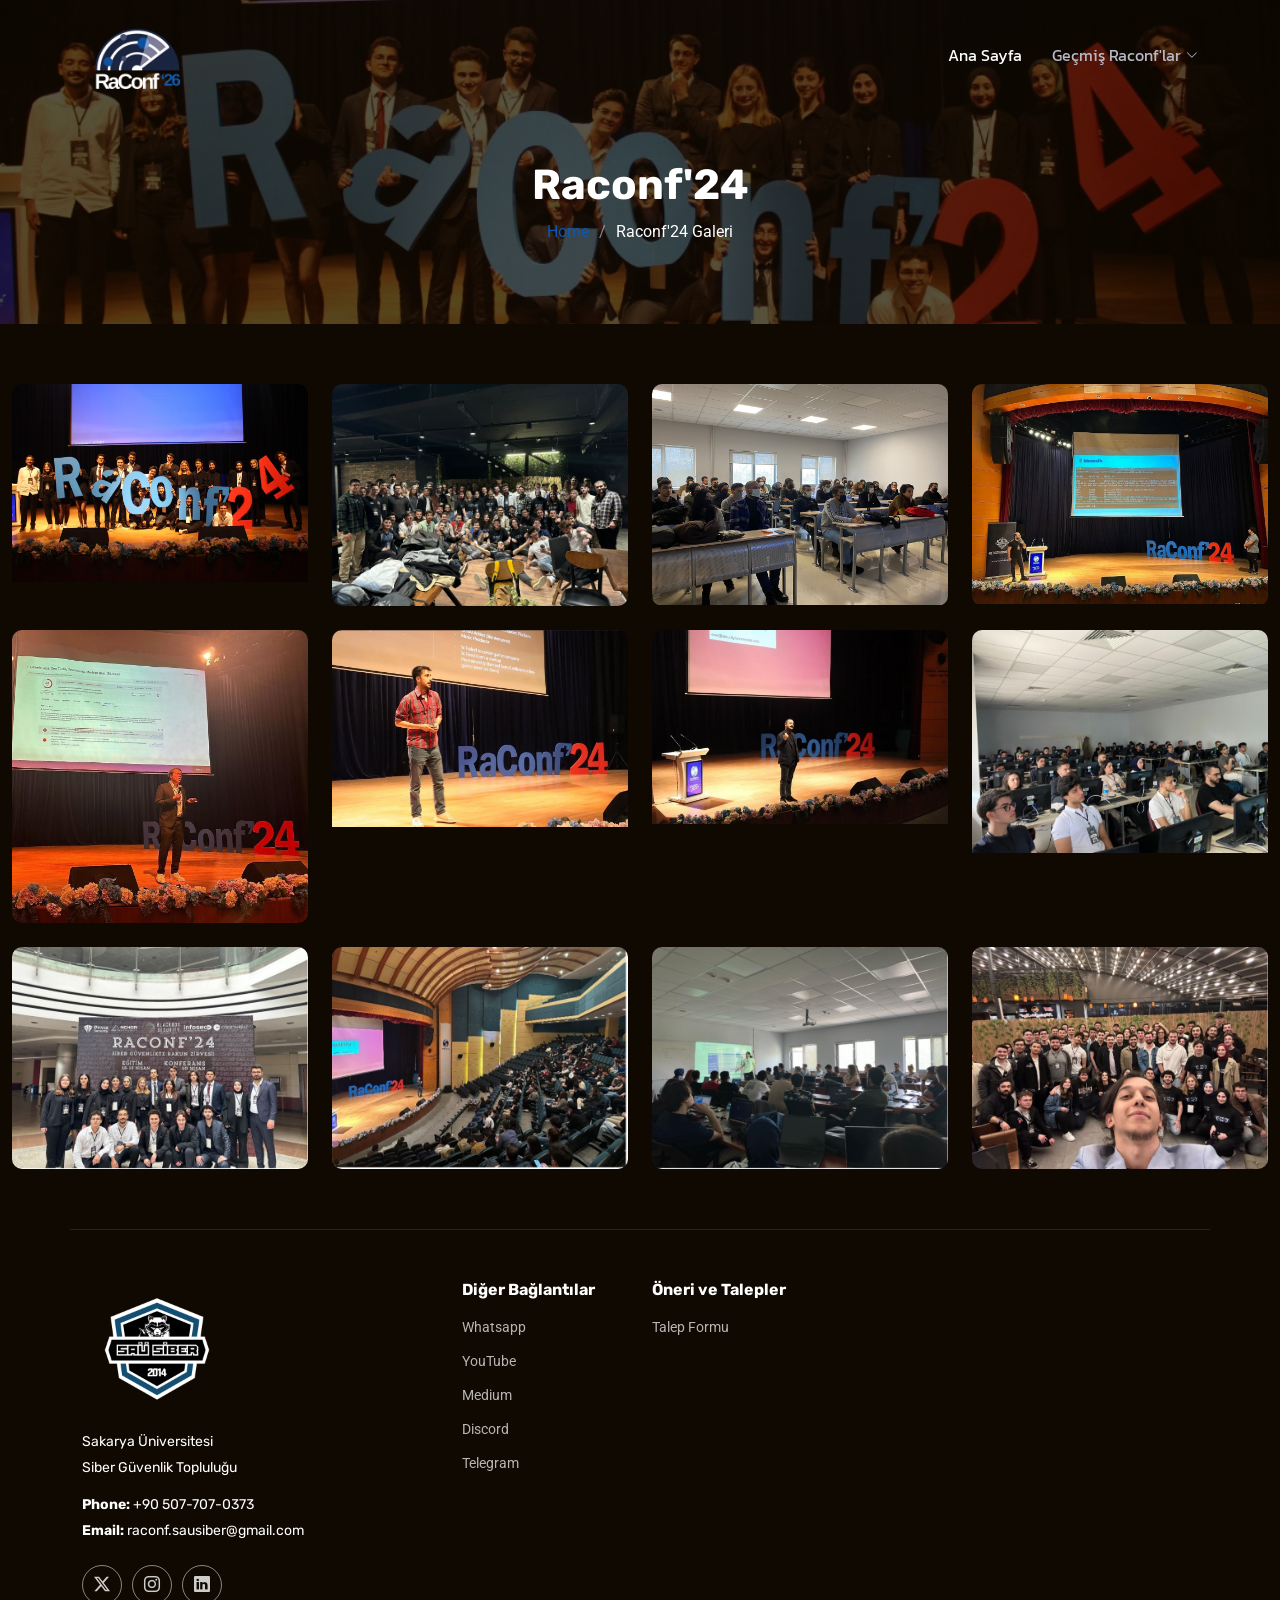
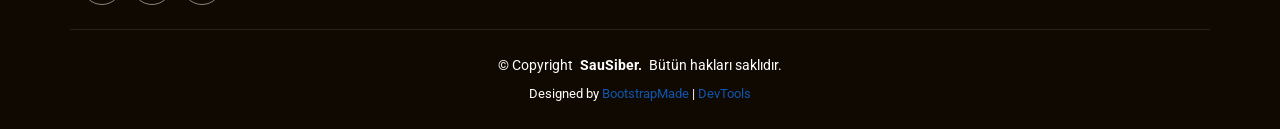
<file: raconf24.html>
<!DOCTYPE html>
<html lang="en">

<head>
  <meta charset="utf-8">
  <meta content="width=device-width, initial-scale=1.0" name="viewport">
  <title>Raconf'24 Galeri</title>
  <meta name="description" content="">
  <meta name="keywords" content="">

  <!-- Favicons -->
  <link href="assets/img/favicon.ico" rel="icon">
  <link href="assets/img/favicon.ico" rel="apple-touch-icon">

  <!-- Fonts -->
  <link href="https://fonts.googleapis.com" rel="preconnect">
  <link href="https://fonts.gstatic.com" rel="preconnect" crossorigin>
  <link href="https://fonts.googleapis.com/css2?family=Roboto:ital,wght@0,100;0,300;0,400;0,500;0,700;0,900;1,100;1,300;1,400;1,500;1,700;1,900&family=Rubik:ital,wght@0,300;0,400;0,500;0,600;0,700;0,800;0,900;1,300;1,400;1,500;1,600;1,700;1,800;1,900&family=Kanit:ital,wght@0,100;0,200;0,300;0,400;0,500;0,600;0,700;0,800;0,900;1,100;1,200;1,300;1,400;1,500;1,600;1,700;1,800;1,900&display=swap" rel="stylesheet">

  <!-- Vendor CSS Files -->
  <link href="assets/vendor/bootstrap/css/bootstrap.min.css" rel="stylesheet">
  <link href="assets/vendor/bootstrap-icons/bootstrap-icons.css" rel="stylesheet">
  <link href="assets/vendor/swiper/swiper-bundle.min.css" rel="stylesheet">
  <link href="assets/vendor/glightbox/css/glightbox.min.css" rel="stylesheet">

  <!-- Main CSS File -->
  <link href="assets/css/main.css" rel="stylesheet">

  <!-- =======================================================
  * Template Name: Evently
  * Template URL: https://bootstrapmade.com/evently-bootstrap-events-template/
  * Updated: Jul 19 2025 with Bootstrap v5.3.7
  * Author: BootstrapMade.com
  * License: https://bootstrapmade.com/license/
  ======================================================== -->
</head>

<body class="gallery-page dark-background">

  <header id="header" class="header d-flex align-items-center fixed-top">
    <div class="container-fluid container-xl position-relative d-flex align-items-center justify-content-between">

      <a href="/" class="logo d-flex align-items-center">
        <!-- Uncomment the line below if you also wish to use an image logo -->
        <img src="assets/img/raconf.png" alt=""> 
        <!-- <h1 class="sitename">Raconf'26</h1> -->  
      </a>

      <nav id="navmenu" class="navmenu">
        <ul>
          <li><a href="/" class="active">Ana Sayfa</a></li>
          <li class="dropdown"><a href="#"><span>Geçmiş Raconf'lar</span> <i class="bi bi-chevron-down toggle-dropdown"></i></a>
            <ul>
              <li><a href="raconf25.html">Raconf'25</a></li>
              <li><a href="raconf24.html">Raconf'24</a></li>
            </ul>
        </ul>
        <i class="mobile-nav-toggle d-xl-none bi bi-list"></i>
      </nav>

     <!-- <a class="btn-getstarted" href="buy-tickets.html">Buy Tickets</a> -->

    </div>
  </header>

  <main class="main">

    <!-- Page Title -->
    <div class="page-title dark-background" style="background-image: url(assets/img/events/24/1.jpg);">
      <div class="container position-relative">
        <h1>Raconf'24</h1>
        <nav class="breadcrumbs">
          <ol>
            <li><a href="/">Home</a></li>
            <li class="current">Raconf'24 Galeri</li>
          </ol>
        </nav>
      </div>
    </div><!-- End Page Title -->

    <!-- Gallery Section -->
    <section id="gallery" class="gallery section">

      <div class="container-fluid">

        <div class="row gy-4 justify-content-center">

          <div class="col-xl-3 col-lg-4 col-md-6">
            <div class="gallery-item h-100">
              <img src="assets/img/events/24/1.jpg" class="img-fluid" alt="">
              <div class="gallery-links d-flex align-items-center justify-content-center">
                <a href="assets/img/events/24/1.jpg" title="Gallery 1" class="glightbox preview-link"><i class="bi bi-arrows-angle-expand"></i></a>
              </div>
            </div>
          </div><!-- End Gallery Item -->

          <div class="col-xl-3 col-lg-4 col-md-6">
            <div class="gallery-item h-100">
              <img src="assets/img/events/24/2.jpg" class="img-fluid" alt="">
              <div class="gallery-links d-flex align-items-center justify-content-center">
                <a href="assets/img/events/24/2.jpg" title="Gallery 2" class="glightbox preview-link"><i class="bi bi-arrows-angle-expand"></i></a>
              </div>
            </div>
          </div><!-- End Gallery Item -->

          <div class="col-xl-3 col-lg-4 col-md-6">
            <div class="gallery-item h-100">
              <img src="assets/img/events/24/3.png" class="img-fluid" alt="">
              <div class="gallery-links d-flex align-items-center justify-content-center">
                <a href="assets/img/events/24/3.png" title="Gallery 3" class="glightbox preview-link"><i class="bi bi-arrows-angle-expand"></i></a>
              </div>
            </div>
          </div><!-- End Gallery Item -->

          <div class="col-xl-3 col-lg-4 col-md-6">
            <div class="gallery-item h-100">
              <img src="assets/img/events/24/4.jpg" class="img-fluid" alt="">
              <div class="gallery-links d-flex align-items-center justify-content-center">
                <a href="assets/img/events/24/4.jpg" title="Gallery 4" class="glightbox preview-link"><i class="bi bi-arrows-angle-expand"></i></a>
              </div>
            </div>
          </div><!-- End Gallery Item -->

          <div class="col-xl-3 col-lg-4 col-md-6">
            <div class="gallery-item h-100">
              <img src="assets/img/events/24/5.jpg" class="img-fluid" alt="">
              <div class="gallery-links d-flex align-items-center justify-content-center">
                <a href="assets/img/events/24/5.jpg" title="Gallery 5" class="glightbox preview-link"><i class="bi bi-arrows-angle-expand"></i></a>
              </div>
            </div>
          </div><!-- End Gallery Item -->

          <div class="col-xl-3 col-lg-4 col-md-6">
            <div class="gallery-item h-100">
              <img src="assets/img/events/24/6.jpg" class="img-fluid" alt="">
              <div class="gallery-links d-flex align-items-center justify-content-center">
                <a href="assets/img/events/24/6.jpg" title="Gallery 6" class="glightbox preview-link"><i class="bi bi-arrows-angle-expand"></i></a>
              </div>
            </div>
          </div><!-- End Gallery Item -->

          <div class="col-xl-3 col-lg-4 col-md-6">
            <div class="gallery-item h-100">
              <img src="assets/img/events/24/7.jpg" class="img-fluid" alt="">
              <div class="gallery-links d-flex align-items-center justify-content-center">
                <a href="assets/img/events/24/7.jpg" title="Gallery 7" class="glightbox preview-link"><i class="bi bi-arrows-angle-expand"></i></a>
              </div>
            </div>
          </div><!-- End Gallery Item -->

          <div class="col-xl-3 col-lg-4 col-md-6">
            <div class="gallery-item h-100">
              <img src="assets/img/events/24/8.jpg" class="img-fluid" alt="">
              <div class="gallery-links d-flex align-items-center justify-content-center">
                <a href="assets/img/events/24/8.jpg" title="Gallery 8" class="glightbox preview-link"><i class="bi bi-arrows-angle-expand"></i></a>
              </div>
            </div>
          </div><!-- End Gallery Item -->

          <div class="col-xl-3 col-lg-4 col-md-6">
            <div class="gallery-item h-100">
              <img src="assets/img/events/24/9.jpg" class="img-fluid" alt="">
              <div class="gallery-links d-flex align-items-center justify-content-center">
                <a href="assets/img/events/24/9.jpg" title="Gallery 9" class="glightbox preview-link"><i class="bi bi-arrows-angle-expand"></i></a>
              </div>
            </div>
          </div><!-- End Gallery Item -->

          <div class="col-xl-3 col-lg-4 col-md-6">
            <div class="gallery-item h-100">
              <img src="assets/img/events/24/10.jpg" class="img-fluid" alt="">
              <div class="gallery-links d-flex align-items-center justify-content-center">
                <a href="assets/img/events/24/10.jpg" title="Gallery 10" class="glightbox preview-link"><i class="bi bi-arrows-angle-expand"></i></a>
              </div>
            </div>
          </div><!-- End Gallery Item -->


          <div class="col-xl-3 col-lg-4 col-md-6">
            <div class="gallery-item h-100">
              <img src="assets/img/events/24/11.jpg" class="img-fluid" alt="">
              <div class="gallery-links d-flex align-items-center justify-content-center">
                <a href="assets/img/events/24/11.jpg" title="Gallery 11" class="glightbox preview-link"><i class="bi bi-arrows-angle-expand"></i></a>
              </div>
            </div>
          </div><!-- End Gallery Item -->

          <div class="col-xl-3 col-lg-4 col-md-6">
            <div class="gallery-item h-100">
              <img src="assets/img/events/24/12.jpg" class="img-fluid" alt="">
              <div class="gallery-links d-flex align-items-center justify-content-center">
                <a href="assets/img/events/24/12.jpg" title="Gallery 12" class="glightbox preview-link"><i class="bi bi-arrows-angle-expand"></i></a>
              </div>
            </div>
          </div><!-- End Gallery Item -->




        </div>

      </div>

    </section><!-- /Gallery Section -->

  </main>

  <footer id="footer" class="footer position-relative dark-background">

    <div class="container footer-top">
      <div class="row gy-4">
        <div class="col-lg-4 col-md-6 footer-about">
          <a href="index.html" class="logo d-flex align-items-center">
            <img src="assets/img/sausiber-logo.png" alt="">
          </a>
          <div class="footer-contact pt-3">
            <p>Sakarya Üniversitesi</p>
            <p>Siber Güvenlik Topluluğu</p>
            <p class="mt-3"><strong>Phone:</strong> <span>+90 507-707-0373</span></p>
            <p><strong>Email:</strong> <span>raconf.sausiber@gmail.com</span></p>
          </div>
          <div class="social-links d-flex mt-4">
            <a href="https://x.com/SauSiber" target="_blank"><i class="bi bi-twitter-x"></i></a>
            <a href="https://www.instagram.com/sausiber/" target="_blank"><i class="bi bi-instagram"></i></a>
            <a href="https://www.linkedin.com/company/sausiber/" target="_blank"><i class="bi bi-linkedin"></i></a>
          </div>
        </div>

        <div class="col-lg-2 col-md-3 footer-links">
          <h4>Diğer Bağlantılar</h4>
          <ul>
            <li><a href="https://chat.whatsapp.com/HxmcRFo9zV2G4CpS0RYQAX" target="_blank">Whatsapp</a></li>
            <li><a href="https://www.youtube.com/@sausiber" target="_blank">YouTube</a></li>
            <li><a href="https://medium.com/@sausiber" target="_blank">Medium</a></li>
            <li><a href="https://discord.com/invite/BwzkkhPp6J" target="_blank">Discord</a></li>
            <li><a href="https://t.me/sausiber" target="_blank">Telegram</a></li>
          </ul>
        </div>

        <div class="col-lg-2 col-md-3 footer-links">
          <h4>Öneri ve Talepler</h4>
          <ul>
            <li><a href="https://docs.google.com/forms/d/1OcXnh-BHnZd2CW6jC5Fw6lYoepb7VqM_s1JnYRjSSa8/viewform?edit_requested=true" target="_blank">Talep Formu</a></li>
          </ul>
        </div>

      </div>
    </div>

    <div class="container copyright text-center mt-4">
      <p>© <span>Copyright</span> <strong class="px-1 sitename">SauSiber.</strong> <span>Bütün hakları saklıdır.</span></p>
      <div class="credits">
        <!-- All the links in the footer should remain intact. -->
        <!-- You can delete the links only if you've purchased the pro version. -->
        <!-- Licensing information: https://bootstrapmade.com/license/ -->
        <!-- Purchase the pro version with working PHP/AJAX contact form: [buy-url] -->
        Designed by <a href="https://bootstrapmade.com/">BootstrapMade</a> | <a href="https://bootstrapmade.com/tools/">DevTools</a>
      </div>
    </div>

  </footer>

  <!-- Scroll Top -->
  <a href="#" id="scroll-top" class="scroll-top d-flex align-items-center justify-content-center"><i class="bi bi-arrow-up-short"></i></a>

  <!-- Preloader -->
  <div id="preloader"></div>

  <!-- Vendor JS Files -->
  <script src="assets/vendor/bootstrap/js/bootstrap.bundle.min.js"></script>
  <script src="assets/vendor/php-email-form/validate.js"></script>
  <script src="assets/vendor/purecounter/purecounter_vanilla.js"></script>
  <script src="assets/vendor/swiper/swiper-bundle.min.js"></script>
  <script src="assets/vendor/glightbox/js/glightbox.min.js"></script>

  <!-- Main JS File -->
  <script src="assets/js/main.js"></script>

</body>

</html>
</file>
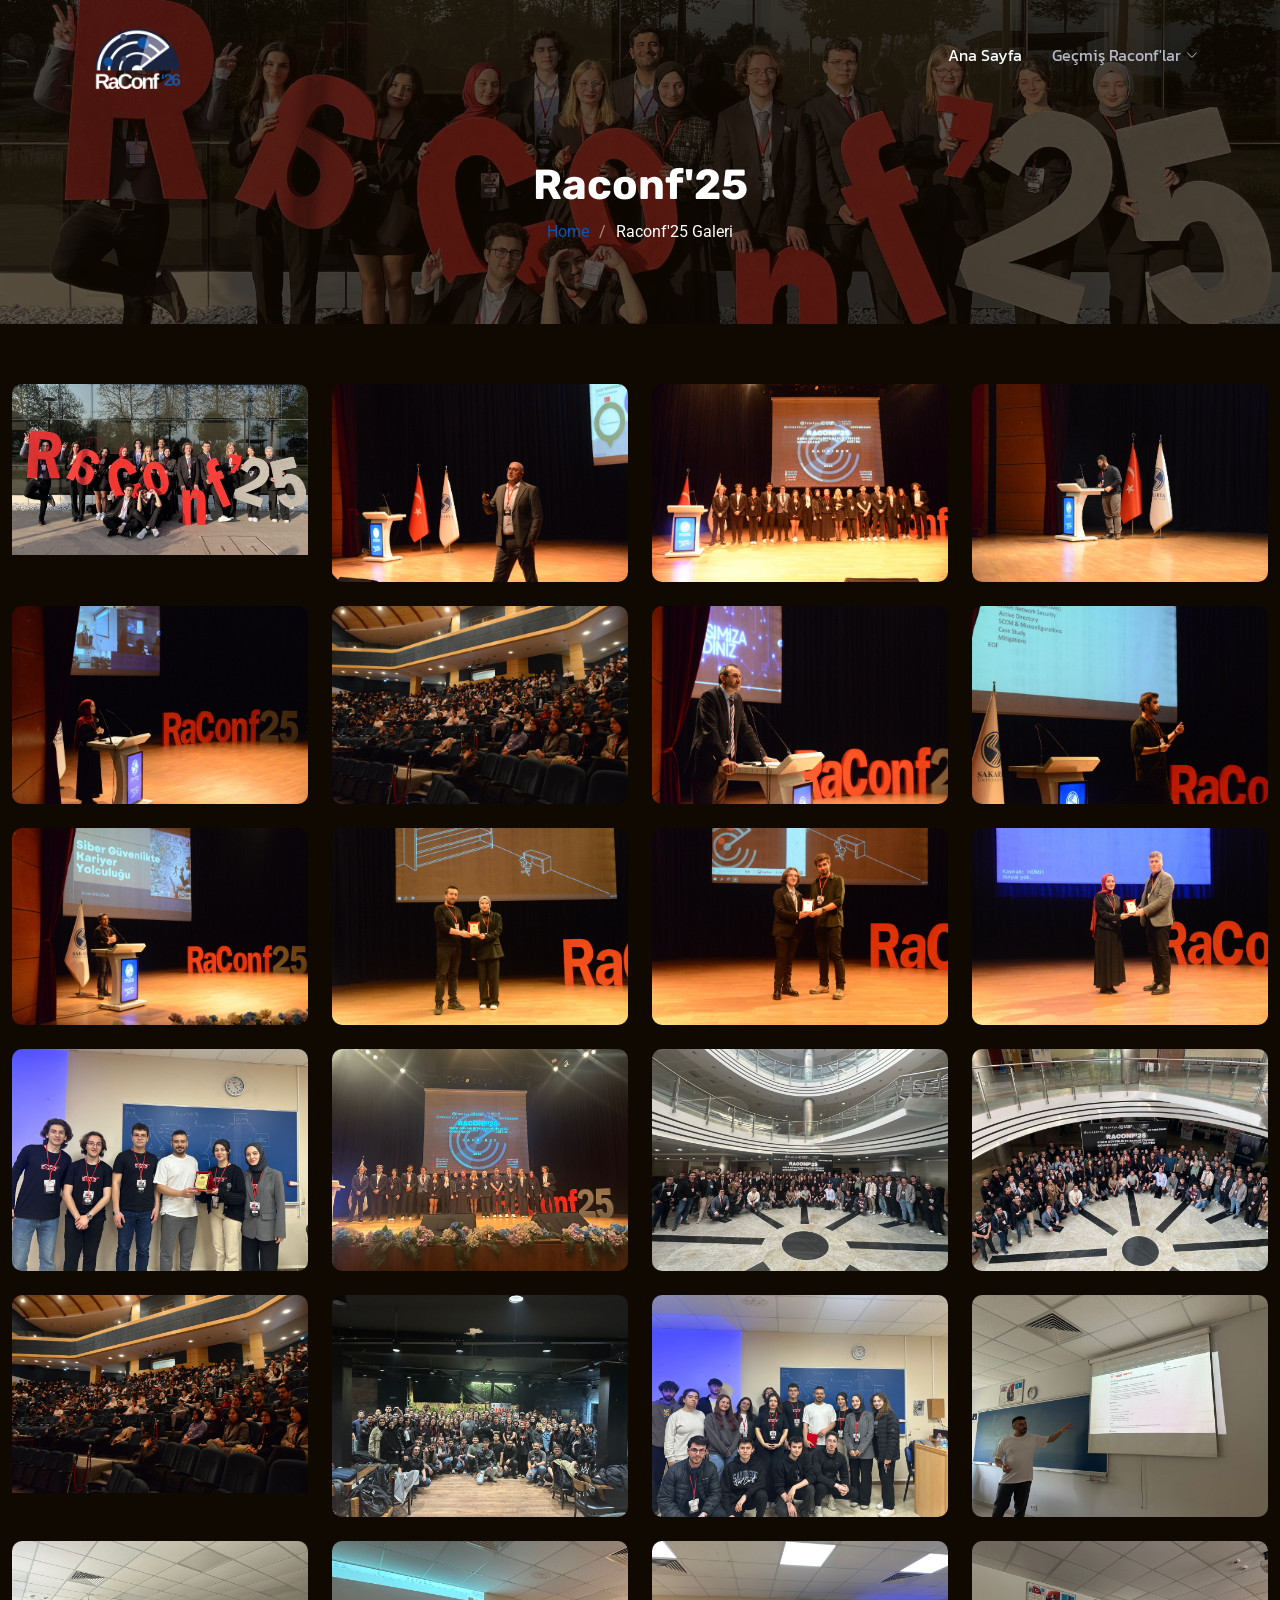
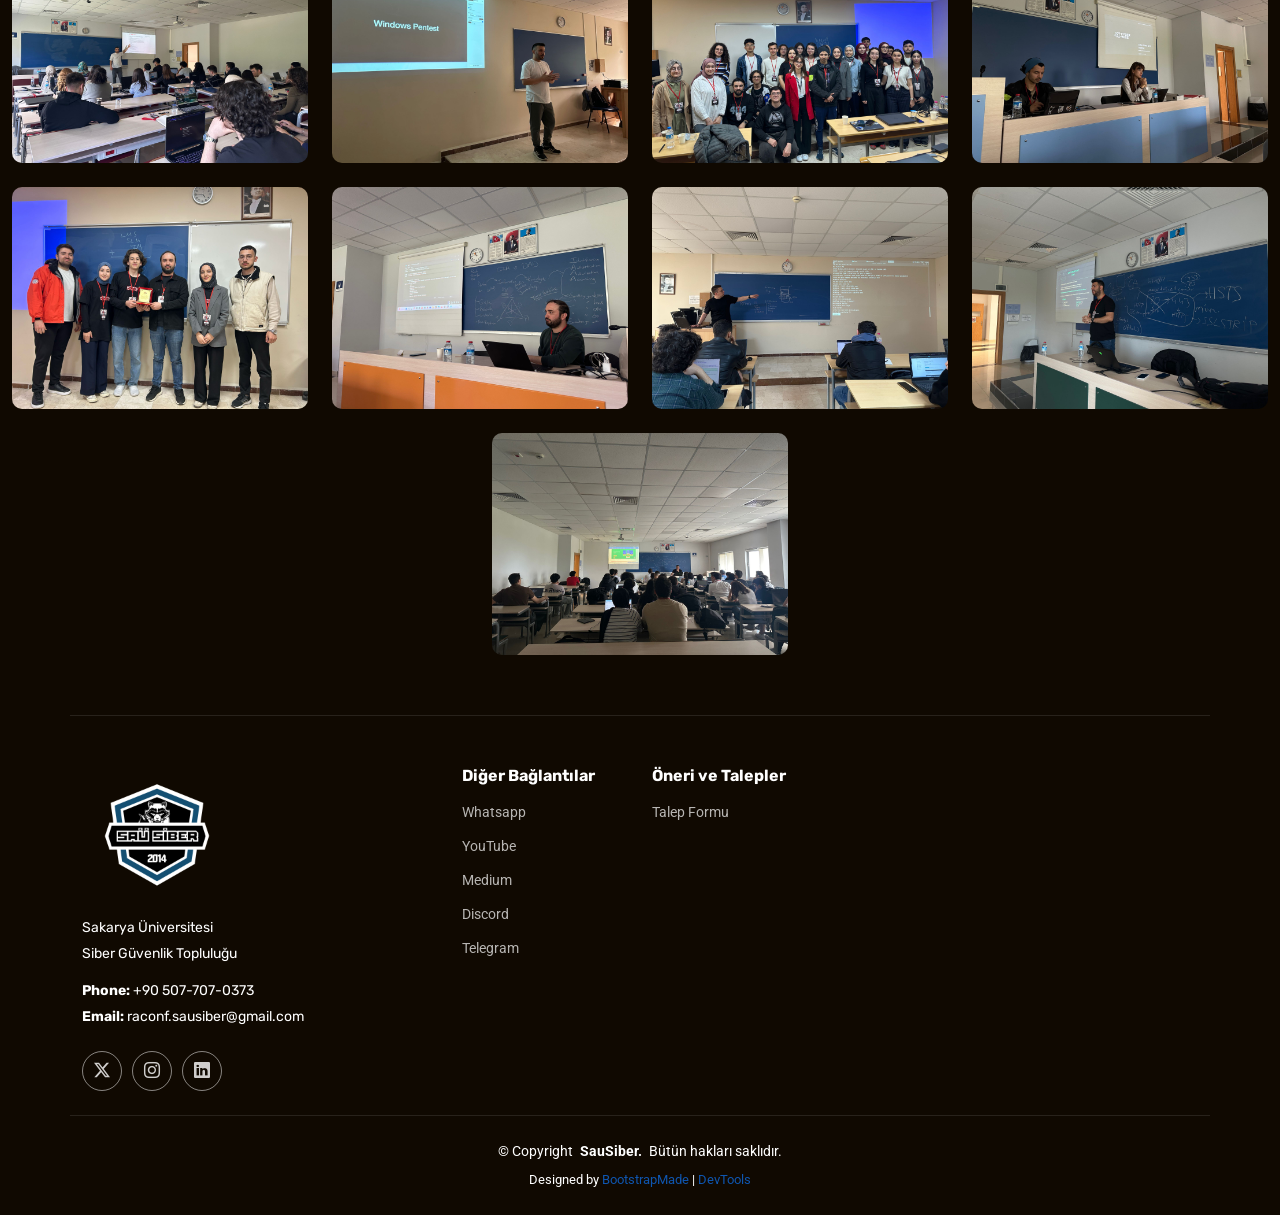
<file: raconf25.html>
<!DOCTYPE html>
<html lang="en">

<head>
  <meta charset="utf-8">
  <meta content="width=device-width, initial-scale=1.0" name="viewport">
  <title>Raconf'25 Galeri</title>
  <meta name="description" content="">
  <meta name="keywords" content="">

  <!-- Favicons -->
  <link href="assets/img/favicon.ico" rel="icon">
  <link href="assets/img/favicon.ico" rel="apple-touch-icon">

  <!-- Fonts -->
  <link href="https://fonts.googleapis.com" rel="preconnect">
  <link href="https://fonts.gstatic.com" rel="preconnect" crossorigin>
  <link href="https://fonts.googleapis.com/css2?family=Roboto:ital,wght@0,100;0,300;0,400;0,500;0,700;0,900;1,100;1,300;1,400;1,500;1,700;1,900&family=Rubik:ital,wght@0,300;0,400;0,500;0,600;0,700;0,800;0,900;1,300;1,400;1,500;1,600;1,700;1,800;1,900&family=Kanit:ital,wght@0,100;0,200;0,300;0,400;0,500;0,600;0,700;0,800;0,900;1,100;1,200;1,300;1,400;1,500;1,600;1,700;1,800;1,900&display=swap" rel="stylesheet">

  <!-- Vendor CSS Files -->
  <link href="assets/vendor/bootstrap/css/bootstrap.min.css" rel="stylesheet">
  <link href="assets/vendor/bootstrap-icons/bootstrap-icons.css" rel="stylesheet">
  <link href="assets/vendor/swiper/swiper-bundle.min.css" rel="stylesheet">
  <link href="assets/vendor/glightbox/css/glightbox.min.css" rel="stylesheet">

  <!-- Main CSS File -->
  <link href="assets/css/main.css" rel="stylesheet">

  <!-- =======================================================
  * Template Name: Evently
  * Template URL: https://bootstrapmade.com/evently-bootstrap-events-template/
  * Updated: Jul 19 2025 with Bootstrap v5.3.7
  * Author: BootstrapMade.com
  * License: https://bootstrapmade.com/license/
  ======================================================== -->
</head>

<body class="gallery-page dark-background">

  <header id="header" class="header d-flex align-items-center fixed-top">
    <div class="container-fluid container-xl position-relative d-flex align-items-center justify-content-between">

      <a href="/" class="logo d-flex align-items-center">
        <!-- Uncomment the line below if you also wish to use an image logo -->
        <img src="assets/img/raconf.png" alt=""> 
        <!-- <h1 class="sitename">Raconf'26</h1> -->  
      </a>

      <nav id="navmenu" class="navmenu">
        <ul>
          <li><a href="/" class="active">Ana Sayfa</a></li>
          <li class="dropdown"><a href="#"><span>Geçmiş Raconf'lar</span> <i class="bi bi-chevron-down toggle-dropdown"></i></a>
            <ul>
              <li><a href="raconf25.html">Raconf'25</a></li>
              <li><a href="raconf24.html">Raconf'24</a></li>
            </ul>
        </ul>
        <i class="mobile-nav-toggle d-xl-none bi bi-list"></i>
      </nav>

     <!-- <a class="btn-getstarted" href="buy-tickets.html">Buy Tickets</a> -->

    </div>
  </header>

  <main class="main">

    <!-- Page Title -->
    <div class="page-title dark-background" style="background-image: url(assets/img/events/25/1.jpg);">
      <div class="container position-relative">
        <h1>Raconf'25</h1>
        <nav class="breadcrumbs">
          <ol>
            <li><a href="/">Home</a></li>
            <li class="current">Raconf'25 Galeri</li>
          </ol>
        </nav>
      </div>
    </div><!-- End Page Title -->

    <!-- Gallery Section -->
    <section id="gallery" class="gallery section">

      <div class="container-fluid">

        <div class="row gy-4 justify-content-center">

          <div class="col-xl-3 col-lg-4 col-md-6">
            <div class="gallery-item h-100">
              <img src="assets/img/events/25/1.jpg" class="img-fluid" alt="">
              <div class="gallery-links d-flex align-items-center justify-content-center">
                <a href="assets/img/events/25/1.jpg" title="Gallery 1" class="glightbox preview-link"><i class="bi bi-arrows-angle-expand"></i></a>
              </div>
            </div>
          </div><!-- End Gallery Item -->

          <div class="col-xl-3 col-lg-4 col-md-6">
            <div class="gallery-item h-100">
              <img src="assets/img/events/25/2.jpg" class="img-fluid" alt="">
              <div class="gallery-links d-flex align-items-center justify-content-center">
                <a href="assets/img/events/25/2.jpg" title="Gallery 2" class="glightbox preview-link"><i class="bi bi-arrows-angle-expand"></i></a>
              </div>
            </div>
          </div><!-- End Gallery Item -->

          <div class="col-xl-3 col-lg-4 col-md-6">
            <div class="gallery-item h-100">
              <img src="assets/img/events/25/3.jpg" class="img-fluid" alt="">
              <div class="gallery-links d-flex align-items-center justify-content-center">
                <a href="assets/img/events/25/3.jpg" title="Gallery 3" class="glightbox preview-link"><i class="bi bi-arrows-angle-expand"></i></a>
              </div>
            </div>
          </div><!-- End Gallery Item -->

          <div class="col-xl-3 col-lg-4 col-md-6">
            <div class="gallery-item h-100">
              <img src="assets/img/events/25/4.jpg" class="img-fluid" alt="">
              <div class="gallery-links d-flex align-items-center justify-content-center">
                <a href="assets/img/events/25/4.jpg" title="Gallery 4" class="glightbox preview-link"><i class="bi bi-arrows-angle-expand"></i></a>
              </div>
            </div>
          </div><!-- End Gallery Item -->

          <div class="col-xl-3 col-lg-4 col-md-6">
            <div class="gallery-item h-100">
              <img src="assets/img/events/25/5.jpg" class="img-fluid" alt="">
              <div class="gallery-links d-flex align-items-center justify-content-center">
                <a href="assets/img/events/25/5.jpg" title="Gallery 5" class="glightbox preview-link"><i class="bi bi-arrows-angle-expand"></i></a>
              </div>
            </div>
          </div><!-- End Gallery Item -->

          <div class="col-xl-3 col-lg-4 col-md-6">
            <div class="gallery-item h-100">
              <img src="assets/img/events/25/6.jpg" class="img-fluid" alt="">
              <div class="gallery-links d-flex align-items-center justify-content-center">
                <a href="assets/img/events/25/6.jpg" title="Gallery 6" class="glightbox preview-link"><i class="bi bi-arrows-angle-expand"></i></a>
              </div>
            </div>
          </div><!-- End Gallery Item -->

          <div class="col-xl-3 col-lg-4 col-md-6">
            <div class="gallery-item h-100">
              <img src="assets/img/events/25/7.jpg" class="img-fluid" alt="">
              <div class="gallery-links d-flex align-items-center justify-content-center">
                <a href="assets/img/events/25/7.jpg" title="Gallery 7" class="glightbox preview-link"><i class="bi bi-arrows-angle-expand"></i></a>
              </div>
            </div>
          </div><!-- End Gallery Item -->

          <div class="col-xl-3 col-lg-4 col-md-6">
            <div class="gallery-item h-100">
              <img src="assets/img/events/25/8.jpg" class="img-fluid" alt="">
              <div class="gallery-links d-flex align-items-center justify-content-center">
                <a href="assets/img/events/25/8.jpg" title="Gallery 8" class="glightbox preview-link"><i class="bi bi-arrows-angle-expand"></i></a>
              </div>
            </div>
          </div><!-- End Gallery Item -->
          <div class="col-xl-3 col-lg-4 col-md-6">
            <div class="gallery-item h-100">
              <img src="assets/img/events/25/9.jpg" class="img-fluid" alt="">
              <div class="gallery-links d-flex align-items-center justify-content-center">
                <a href="assets/img/events/25/9.jpg" title="Gallery 9" class="glightbox preview-link"><i class="bi bi-arrows-angle-expand"></i></a>
              </div>
            </div>
          </div><!-- End Gallery Item -->
          <div class="col-xl-3 col-lg-4 col-md-6">
            <div class="gallery-item h-100">
              <img src="assets/img/events/25/10.jpg" class="img-fluid" alt="">
              <div class="gallery-links d-flex align-items-center justify-content-center">
                <a href="assets/img/events/25/10.jpg" title="Gallery 10" class="glightbox preview-link"><i class="bi bi-arrows-angle-expand"></i></a>
              </div>
            </div>
          </div><!-- End Gallery Item -->
          <div class="col-xl-3 col-lg-4 col-md-6">
            <div class="gallery-item h-100">
              <img src="assets/img/events/25/11.jpg" class="img-fluid" alt="">
              <div class="gallery-links d-flex align-items-center justify-content-center">
                <a href="assets/img/events/25/11.jpg" title="Gallery 11" class="glightbox preview-link"><i class="bi bi-arrows-angle-expand"></i></a>
              </div>
            </div>
          </div><!-- End Gallery Item -->
          <div class="col-xl-3 col-lg-4 col-md-6">
            <div class="gallery-item h-100">
              <img src="assets/img/events/25/12.jpg" class="img-fluid" alt="">
              <div class="gallery-links d-flex align-items-center justify-content-center">
                <a href="assets/img/events/25/12.jpg" title="Gallery 12" class="glightbox preview-link"><i class="bi bi-arrows-angle-expand"></i></a>
              </div>
            </div>
          </div><!-- End Gallery Item -->
            <div class="col-xl-3 col-lg-4 col-md-6">
            <div class="gallery-item h-100">
              <img src="assets/img/events/25/13.jpg" class="img-fluid" alt="">
              <div class="gallery-links d-flex align-items-center justify-content-center">
              <a href="assets/img/events/25/13.jpg" title="Gallery 13" class="glightbox preview-link"><i class="bi bi-arrows-angle-expand"></i></a>
              </div>
            </div>
            </div><!-- End Gallery Item -->
            <div class="col-xl-3 col-lg-4 col-md-6">
            <div class="gallery-item h-100">
              <img src="assets/img/events/25/14.jpg" class="img-fluid" alt="">
              <div class="gallery-links d-flex align-items-center justify-content-center">
              <a href="assets/img/events/25/14.jpg" title="Gallery 14" class="glightbox preview-link"><i class="bi bi-arrows-angle-expand"></i></a>
              </div>
            </div>
            </div><!-- End Gallery Item -->
            <div class="col-xl-3 col-lg-4 col-md-6">
            <div class="gallery-item h-100">
              <img src="assets/img/events/25/15.jpg" class="img-fluid" alt="">
              <div class="gallery-links d-flex align-items-center justify-content-center">
              <a href="assets/img/events/25/15.jpg" title="Gallery 15" class="glightbox preview-link"><i class="bi bi-arrows-angle-expand"></i></a>
              </div>
            </div>
            </div><!-- End Gallery Item -->
            <div class="col-xl-3 col-lg-4 col-md-6">
            <div class="gallery-item h-100">
              <img src="assets/img/events/25/16.jpg" class="img-fluid" alt="">
              <div class="gallery-links d-flex align-items-center justify-content-center">
              <a href="assets/img/events/25/16.jpg" title="Gallery 16" class="glightbox preview-link"><i class="bi bi-arrows-angle-expand"></i></a>
              </div>
            </div>
            </div><!-- End Gallery Item -->
            <div class="col-xl-3 col-lg-4 col-md-6">
            <div class="gallery-item h-100">
              <img src="assets/img/events/25/17.jpg" class="img-fluid" alt="">
              <div class="gallery-links d-flex align-items-center justify-content-center">
              <a href="assets/img/events/25/17.jpg" title="Gallery 17" class="glightbox preview-link"><i class="bi bi-arrows-angle-expand"></i></a>
              </div>
            </div>
            </div><!-- End Gallery Item -->
            <div class="col-xl-3 col-lg-4 col-md-6">
            <div class="gallery-item h-100">
              <img src="assets/img/events/25/18.jpg" class="img-fluid" alt="">
              <div class="gallery-links d-flex align-items-center justify-content-center">
              <a href="assets/img/events/25/18.jpg" title="Gallery 18" class="glightbox preview-link"><i class="bi bi-arrows-angle-expand"></i></a>
              </div>
            </div>
            </div><!-- End Gallery Item -->
            <div class="col-xl-3 col-lg-4 col-md-6">
            <div class="gallery-item h-100">
              <img src="assets/img/events/25/19.jpg" class="img-fluid" alt="">
              <div class="gallery-links d-flex align-items-center justify-content-center">
              <a href="assets/img/events/25/19.jpg" title="Gallery 19" class="glightbox preview-link"><i class="bi bi-arrows-angle-expand"></i></a>
              </div>
            </div>
            </div><!-- End Gallery Item -->
            <div class="col-xl-3 col-lg-4 col-md-6">
            <div class="gallery-item h-100">
              <img src="assets/img/events/25/20.jpg" class="img-fluid" alt="">
              <div class="gallery-links d-flex align-items-center justify-content-center">
              <a href="assets/img/events/25/20.jpg" title="Gallery 20" class="glightbox preview-link"><i class="bi bi-arrows-angle-expand"></i></a>
              </div>
            </div>
            </div><!-- End Gallery Item -->
            <div class="col-xl-3 col-lg-4 col-md-6">
            <div class="gallery-item h-100">
              <img src="assets/img/events/25/21.jpg" class="img-fluid" alt="">
              <div class="gallery-links d-flex align-items-center justify-content-center">
              <a href="assets/img/events/25/21.jpg" title="Gallery 21" class="glightbox preview-link"><i class="bi bi-arrows-angle-expand"></i></a>
              </div>
            </div>
            </div><!-- End Gallery Item -->
            <div class="col-xl-3 col-lg-4 col-md-6">
            <div class="gallery-item h-100">
              <img src="assets/img/events/25/22.jpg" class="img-fluid" alt="">
              <div class="gallery-links d-flex align-items-center justify-content-center">
              <a href="assets/img/events/25/22.jpg" title="Gallery 22" class="glightbox preview-link"><i class="bi bi-arrows-angle-expand"></i></a>
              </div>
            </div>
            </div><!-- End Gallery Item -->
            <div class="col-xl-3 col-lg-4 col-md-6">
            <div class="gallery-item h-100">
              <img src="assets/img/events/25/23.jpg" class="img-fluid" alt="">
              <div class="gallery-links d-flex align-items-center justify-content-center">
              <a href="assets/img/events/25/23.jpg" title="Gallery 23" class="glightbox preview-link"><i class="bi bi-arrows-angle-expand"></i></a>
              </div>
            </div>
            </div><!-- End Gallery Item -->
            <div class="col-xl-3 col-lg-4 col-md-6">
            <div class="gallery-item h-100">
              <img src="assets/img/events/25/24.jpg" class="img-fluid" alt="">
              <div class="gallery-links d-flex align-items-center justify-content-center">
              <a href="assets/img/events/25/24.jpg" title="Gallery 24" class="glightbox preview-link"><i class="bi bi-arrows-angle-expand"></i></a>
              </div>
            </div>
            </div><!-- End Gallery Item -->
            <div class="col-xl-3 col-lg-4 col-md-6">
            <div class="gallery-item h-100">
              <img src="assets/img/events/25/25.jpg" class="img-fluid" alt="">
              <div class="gallery-links d-flex align-items-center justify-content-center">
              <a href="assets/img/events/25/25.jpg" title="Gallery 25" class="glightbox preview-link"><i class="bi bi-arrows-angle-expand"></i></a>
              </div>
            </div>
            </div><!-- End Gallery Item -->
            <div class="col-xl-3 col-lg-4 col-md-6">
            <div class="gallery-item h-100">
              <img src="assets/img/events/25/26.jpg" class="img-fluid" alt="">
              <div class="gallery-links d-flex align-items-center justify-content-center">
              <a href="assets/img/events/25/26.jpg" title="Gallery 26" class="glightbox preview-link"><i class="bi bi-arrows-angle-expand"></i></a>
              </div>
            </div>
            </div><!-- End Gallery Item -->
            <div class="col-xl-3 col-lg-4 col-md-6">
            <div class="gallery-item h-100">
              <img src="assets/img/events/25/27.jpg" class="img-fluid" alt="">
              <div class="gallery-links d-flex align-items-center justify-content-center">
              <a href="assets/img/events/25/27.jpg" title="Gallery 27" class="glightbox preview-link"><i class="bi bi-arrows-angle-expand"></i></a>
              </div>
            </div>
            </div><!-- End Gallery Item -->
            <div class="col-xl-3 col-lg-4 col-md-6">
            <div class="gallery-item h-100">
              <img src="assets/img/events/25/28.jpg" class="img-fluid" alt="">
              <div class="gallery-links d-flex align-items-center justify-content-center">
              <a href="assets/img/events/25/28.jpg" title="Gallery 28" class="glightbox preview-link"><i class="bi bi-arrows-angle-expand"></i></a>
              </div>
            </div>
            </div><!-- End Gallery Item -->
            <div class="col-xl-3 col-lg-4 col-md-6">
            <div class="gallery-item h-100">
              <img src="assets/img/events/25/29.jpg" class="img-fluid" alt="">
              <div class="gallery-links d-flex align-items-center justify-content-center">
              <a href="assets/img/events/25/29.jpg" title="Gallery 29" class="glightbox preview-link"><i class="bi bi-arrows-angle-expand"></i></a>
              </div>
            </div>
            </div><!-- End Gallery Item -->




        </div>

      </div>

    </section><!-- /Gallery Section -->

  </main>

  <footer id="footer" class="footer position-relative dark-background">

    <div class="container footer-top">
      <div class="row gy-4">
        <div class="col-lg-4 col-md-6 footer-about">
          <a href="index.html" class="logo d-flex align-items-center">
            <img src="assets/img/sausiber-logo.png" alt="">
          </a>
          <div class="footer-contact pt-3">
            <p>Sakarya Üniversitesi</p>
            <p>Siber Güvenlik Topluluğu</p>
            <p class="mt-3"><strong>Phone:</strong> <span>+90 507-707-0373</span></p>
            <p><strong>Email:</strong> <span>raconf.sausiber@gmail.com</span></p>
          </div>
          <div class="social-links d-flex mt-4">
            <a href="https://x.com/SauSiber" target="_blank"><i class="bi bi-twitter-x"></i></a>
            <a href="https://www.instagram.com/sausiber/" target="_blank"><i class="bi bi-instagram"></i></a>
            <a href="https://www.linkedin.com/company/sausiber/" target="_blank"><i class="bi bi-linkedin"></i></a>
          </div>
        </div>

        <div class="col-lg-2 col-md-3 footer-links">
          <h4>Diğer Bağlantılar</h4>
          <ul>
            <li><a href="https://chat.whatsapp.com/HxmcRFo9zV2G4CpS0RYQAX" target="_blank">Whatsapp</a></li>
            <li><a href="https://www.youtube.com/@sausiber" target="_blank">YouTube</a></li>
            <li><a href="https://medium.com/@sausiber" target="_blank">Medium</a></li>
            <li><a href="https://discord.com/invite/BwzkkhPp6J" target="_blank">Discord</a></li>
            <li><a href="https://t.me/sausiber" target="_blank">Telegram</a></li>
          </ul>
        </div>

        <div class="col-lg-2 col-md-3 footer-links">
          <h4>Öneri ve Talepler</h4>
          <ul>
            <li><a href="https://docs.google.com/forms/d/1OcXnh-BHnZd2CW6jC5Fw6lYoepb7VqM_s1JnYRjSSa8/viewform?edit_requested=true" target="_blank">Talep Formu</a></li>
          </ul>
        </div>

      </div>
    </div>

    <div class="container copyright text-center mt-4">
      <p>© <span>Copyright</span> <strong class="px-1 sitename">SauSiber.</strong> <span>Bütün hakları saklıdır.</span></p>
      <div class="credits">
        <!-- All the links in the footer should remain intact. -->
        <!-- You can delete the links only if you've purchased the pro version. -->
        <!-- Licensing information: https://bootstrapmade.com/license/ -->
        <!-- Purchase the pro version with working PHP/AJAX contact form: [buy-url] -->
        Designed by <a href="https://bootstrapmade.com/">BootstrapMade</a> | <a href="https://bootstrapmade.com/tools/">DevTools</a>
      </div>
    </div>

  </footer>

  <!-- Scroll Top -->
  <a href="#" id="scroll-top" class="scroll-top d-flex align-items-center justify-content-center"><i class="bi bi-arrow-up-short"></i></a>

  <!-- Preloader -->
  <div id="preloader"></div>

  <!-- Vendor JS Files -->
  <script src="assets/vendor/bootstrap/js/bootstrap.bundle.min.js"></script>
  <script src="assets/vendor/php-email-form/validate.js"></script>
  <script src="assets/vendor/purecounter/purecounter_vanilla.js"></script>
  <script src="assets/vendor/swiper/swiper-bundle.min.js"></script>
  <script src="assets/vendor/glightbox/js/glightbox.min.js"></script>

  <!-- Main JS File -->
  <script src="assets/js/main.js"></script>

</body>

</html>
</file>
<file: assets/css/main.css>
/**
* Template Name: Evently
* Template URL: https://bootstrapmade.com/evently-bootstrap-events-template/
* Updated: Jul 19 2025 with Bootstrap v5.3.7
* Author: BootstrapMade.com
* License: https://bootstrapmade.com/license/
*/

@charset "UTF-8";

/*--------------------------------------------------------------
# Font & Color Variables
# Help: https://bootstrapmade.com/color-system/
--------------------------------------------------------------*/
/* Fonts */
:root {
  --default-font: "Roboto",  system-ui, -apple-system, "Segoe UI", Roboto, "Helvetica Neue", Arial, "Noto Sans", "Liberation Sans", sans-serif, "Apple Color Emoji", "Segoe UI Emoji", "Segoe UI Symbol", "Noto Color Emoji";
  --heading-font: "Rubik",  sans-serif;
  --nav-font: "Kanit",  sans-serif;
}

/* Global Colors - The following color variables are used throughout the website. Updating them here will change the color scheme of the entire website */
:root { 
  --background-color: #ffffff; /* Background color for the entire website, including individual sections */
  --default-color: #1C2542; /* Default color used for the majority of the text content across the entire website */
  --heading-color: #1C2542; /* Color for headings, subheadings and title throughout the website */
  --accent-color: #0F56B0; /* Accent color that represents your brand on the website. It's used for buttons, links, and other elements that need to stand out */
  --surface-color: #ffffff; /* The surface color is used as a background of boxed elements within sections, such as cards, icon boxes, or other elements that require a visual separation from the global background. */
  --contrast-color: #ffffff; /* Contrast color for text, ensuring readability against backgrounds of accent, heading, or default colors. */
}

/* Nav Menu Colors - The following color variables are used speci fically for the navigation menu. They are separate from the global colors to allow for more customization options */
:root {
  --nav-color: rgb(184, 185, 199);  /* The default color of the main navmenu links */
  --nav-hover-color: #ffffff; /* Applied to main navmenu links when they are hovered over or active */
  --nav-mobile-background-color: #1C2542; /* Used as the background color for mobile navigation menu */
  --nav-dropdown-background-color: #1C2542; /* Used as the background color for dropdown items that appear when hovering over primary navigation items */
  --nav-dropdown-color: rgb(184, 185, 199);; /* Used for navigation links of the dropdown items in the navigation menu. */
  --nav-dropdown-hover-color: #ffffff; /* Similar to --nav-hover-color, this color is applied to dropdown navigation links when they are hovered over. */
}

/* Aktif ve hover durumlarında rengi beyaz yap */
.navmenu a:hover,
.navmenu a.active,
.navmenu a.active:focus {
  color: var(--nav-hover-color);
}

/* Color Presets - These classes override global colors when applied to any section or element, providing reuse of the sam color scheme. */

.light-background {
  --background-color: #fffbf7;
  --surface-color: #ffffff;
}

.dark-background {
  --background-color: #100901;
  --default-color: #ffffff;
  --heading-color: #ffffff;
  --surface-color: #252525;
  --contrast-color: #ffffff;
}

/* Smooth scroll */
:root {
  scroll-behavior: smooth;
}

/*--------------------------------------------------------------
# General Styling & Shared Classes
--------------------------------------------------------------*/
body {
  color: var(--default-color);
  background-color: var(--background-color);
  font-family: var(--default-font);
}

a {
  color: var(--accent-color);
  text-decoration: none;
  transition: 0.3s;
}

a:hover {
  color: color-mix(in srgb, var(--accent-color), transparent 25%);
  text-decoration: none;
}

h1,
h2,
h3,
h4,
h5,
h6 {
  color: var(--heading-color);
  font-family: var(--heading-font);
}

/* PHP Email Form Messages
------------------------------*/
.php-email-form .error-message {
  display: none;
  background: #df1529;
  color: #ffffff;
  text-align: left;
  padding: 15px;
  margin-bottom: 24px;
  font-weight: 600;
}

.php-email-form .sent-message {
  display: none;
  color: #ffffff;
  background: #059652;
  text-align: center;
  padding: 15px;
  margin-bottom: 24px;
  font-weight: 600;
}

.php-email-form .loading {
  display: none;
  background: var(--surface-color);
  text-align: center;
  padding: 15px;
  margin-bottom: 24px;
}

.php-email-form .loading:before {
  content: "";
  display: inline-block;
  border-radius: 50%;
  width: 24px;
  height: 24px;
  margin: 0 10px -6px 0;
  border: 3px solid var(--accent-color);
  border-top-color: var(--surface-color);
  animation: php-email-form-loading 1s linear infinite;
}

@keyframes php-email-form-loading {
  0% {
    transform: rotate(0deg);
  }

  100% {
    transform: rotate(360deg);
  }
}

/*--------------------------------------------------------------
# Global Header
--------------------------------------------------------------*/
.header {
  --background-color: rgba(255, 255, 255, 0);
  --default-color: #ffffff;
  --heading-color: #ffffff;
  color: var(--default-color);
  background-color: var(--background-color);
  transition: all 0.5s;
  z-index: 997;
}

.header .logo {
  line-height: 1;
}

.logo {
  padding-top: 30px;
  max-height: 110px;
  margin-right: 8px;
}

.header .logo img {
  max-height: 110px;
}


.header .logo h1 {
  font-size: 30px;
  margin: 0;
  font-weight: 700;
  color: var(--heading-color);
}

.header .btn-getstarted,
.header .btn-getstarted:focus {
  color: var(--contrast-color);
  background: var(--accent-color);
  font-size: 14px;
  padding: 8px 25px;
  margin: 0 0 0 30px;
  border-radius: 50px;
  transition: 0.3s;
}

.header .btn-getstarted:hover,
.header .btn-getstarted:focus:hover {
  color: var(--contrast-color);
  background: color-mix(in srgb, var(--accent-color), transparent 15%);
}

@media (max-width: 1200px) {
  .header .logo {
    order: 1;
  }

  .header .btn-getstarted {
    order: 2;
    margin: 0 15px 0 0;
    padding: 6px 15px;
  }

  .header .navmenu {
    order: 3;
  }
}

.scrolled .header {
  box-shadow: 0px 0 18px rgba(0, 0, 0, 0.1);
}

/* Global Header on Scroll
------------------------------*/
.scrolled .header {
  --background-color: rgba(11, 29, 62, 0.9);
}

/*--------------------------------------------------------------
# Navigation Menu
--------------------------------------------------------------*/
/* Navmenu - Desktop */
@media (min-width: 1200px) {
  .navmenu {
    padding: 0;
  }

  .navmenu ul {
    margin: 0;
    padding: 0;
    display: flex;
    list-style: none;
    align-items: center;
  }

  .navmenu li {
    position: relative;
  }

  .navmenu a,
  .navmenu a:focus {
    color: var(--nav-color);
    padding: 18px 15px;
    font-size: 16px;
    font-family: var(--nav-font);
    font-weight: 400;
    display: flex;
    align-items: center;
    justify-content: space-between;
    white-space: nowrap;
    transition: 0.3s;
  }

  .navmenu a i,
  .navmenu a:focus i {
    font-size: 12px;
    line-height: 0;
    margin-left: 5px;
    transition: 0.3s;
  }

  .navmenu li:last-child a {
    padding-right: 0;
  }

  .navmenu li:hover>a,
  .navmenu .active,
  .navmenu .active:focus {
    color: var(--nav-hover-color);
  }

  .navmenu .dropdown ul {
    margin: 0;
    padding: 10px 0;
    background: var(--nav-dropdown-background-color);
    display: block;
    position: absolute;
    visibility: hidden;
    left: 14px;
    top: 130%;
    opacity: 0;
    transition: 0.3s;
    border-radius: 4px;
    z-index: 99;
    box-shadow: 0px 0px 30px rgba(0, 0, 0, 0.1);
  }

  .navmenu .dropdown ul li {
    min-width: 200px;
  }

  .navmenu .dropdown ul a {
    padding: 10px 20px;
    font-size: 15px;
    text-transform: none;
    color: var(--nav-dropdown-color);
  }

  .navmenu .dropdown ul a i {
    font-size: 12px;
  }

  .navmenu .dropdown ul a:hover,
  .navmenu .dropdown ul .active,
  .navmenu .dropdown ul .active:hover,
  .navmenu .dropdown ul li:hover>a {
    color: var(--nav-dropdown-hover-color);
  }

  .navmenu .dropdown:hover>ul {
    opacity: 1;
    top: 100%;
    visibility: visible;
  }

  .navmenu .dropdown .dropdown ul {
    top: 0;
    left: -90%;
    visibility: hidden;
  }

  .navmenu .dropdown .dropdown:hover>ul {
    opacity: 1;
    top: 0;
    left: -100%;
    visibility: visible;
  }
}

/* Navmenu - Mobile */
@media (max-width: 1199px) {
  .mobile-nav-toggle {
    color: var(--nav-color);
    font-size: 28px;
    line-height: 0;
    margin-right: 10px;
    cursor: pointer;
    transition: color 0.3s;
  }

  .navmenu {
    padding: 0;
    z-index: 9997;
  }

  .navmenu ul {
    display: none;
    list-style: none;
    position: absolute;
    inset: 60px 20px 20px 20px;
    padding: 10px 0;
    margin: 0;
    border-radius: 6px;
    background-color: var(--nav-mobile-background-color);
    overflow-y: auto;
    transition: 0.3s;
    z-index: 9998;
    box-shadow: 0px 0px 30px rgba(0, 0, 0, 0.1);
  }

  .navmenu a,
  .navmenu a:focus {
    color: var(--nav-dropdown-color);
    padding: 10px 20px;
    font-family: var(--nav-font);
    font-size: 17px;
    font-weight: 500;
    display: flex;
    align-items: center;
    justify-content: space-between;
    white-space: nowrap;
    transition: 0.3s;
  }

  .navmenu a i,
  .navmenu a:focus i {
    font-size: 12px;
    line-height: 0;
    margin-left: 5px;
    width: 30px;
    height: 30px;
    display: flex;
    align-items: center;
    justify-content: center;
    border-radius: 50%;
    transition: 0.3s;
    background-color: color-mix(in srgb, var(--accent-color), transparent 90%);
  }

  .navmenu a i:hover,
  .navmenu a:focus i:hover {
    background-color: var(--accent-color);
    color: var(--contrast-color);
  }

  .navmenu a:hover,
  .navmenu .active,
  .navmenu .active:focus {
    color: var(--nav-dropdown-hover-color);
  }

  .navmenu .active i,
  .navmenu .active:focus i {
    background-color: var(--accent-color);
    color: var(--contrast-color);
    transform: rotate(180deg);
  }

  .navmenu .dropdown ul {
    position: static;
    display: none;
    z-index: 99;
    padding: 10px 0;
    margin: 10px 20px;
    background-color: var(--nav-dropdown-background-color);
    border: 1px solid color-mix(in srgb, var(--default-color), transparent 90%);
    box-shadow: none;
    transition: all 0.5s ease-in-out;
  }

  .navmenu .dropdown ul ul {
    background-color: rgba(33, 37, 41, 0.1);
  }

  .navmenu .dropdown>.dropdown-active {
    display: block;
    background-color: rgba(33, 37, 41, 0.03);
  }

  .mobile-nav-active {
    overflow: hidden;
  }

  .mobile-nav-active .mobile-nav-toggle {
    color: #fff;
    position: absolute;
    font-size: 32px;
    top: 15px;
    right: 15px;
    margin-right: 0;
    z-index: 9999;
  }

  .mobile-nav-active .navmenu {
    position: fixed;
    overflow: hidden;
    inset: 0;
    background: rgba(33, 37, 41, 0.8);
    transition: 0.3s;
  }

  .mobile-nav-active .navmenu>ul {
    display: block;
  }
}

/*--------------------------------------------------------------
# Global Footer
--------------------------------------------------------------*/
.footer {
  color: var(--default-color);
  background-color: var(--background-color);
  font-size: 14px;
  position: relative;
}

.footer .footer-top {
  padding-top: 50px;
  border-top: 1px solid color-mix(in srgb, var(--default-color), transparent 90%);
}

.footer .footer-about .logo {
  line-height: 1;
  margin-bottom: 25px;
}

.footer .footer-about .logo img {
  max-height: 150px;
  margin-right: 6px;
}

.footer .footer-about .logo span {
  color: var(--heading-color);
  font-family: var(--heading-font);
  font-size: 26px;
  font-weight: 700;
  letter-spacing: 1px;
}

.footer .footer-about p {
  font-size: 14px;
  font-family: var(--heading-font);
}

.footer .social-links a {
  display: flex;
  align-items: center;
  justify-content: center;
  width: 40px;
  height: 40px;
  border-radius: 50%;
  border: 1px solid color-mix(in srgb, var(--default-color), transparent 50%);
  font-size: 16px;
  color: color-mix(in srgb, var(--default-color), transparent 20%);
  margin-right: 10px;
  transition: 0.3s;
}

.footer .social-links a:hover {
  color: var(--accent-color);
  border-color: var(--accent-color);
}

.footer h4 {
  font-size: 16px;
  font-weight: bold;
  position: relative;
  padding-bottom: 12px;
}

.footer .footer-links {
  margin-bottom: 30px;
}

.footer .footer-links ul {
  list-style: none;
  padding: 0;
  margin: 0;
}

.footer .footer-links ul i {
  padding-right: 2px;
  font-size: 12px;
  line-height: 0;
}

.footer .footer-links ul li {
  padding: 10px 0;
  display: flex;
  align-items: center;
}

.footer .footer-links ul li:first-child {
  padding-top: 0;
}

.footer .footer-links ul a {
  color: color-mix(in srgb, var(--default-color), transparent 30%);
  display: inline-block;
  line-height: 1;
}

.footer .footer-links ul a:hover {
  color: var(--accent-color);
}

.footer .footer-contact p {
  margin-bottom: 5px;
}

.footer .copyright {
  padding: 25px 0;
  border-top: 1px solid color-mix(in srgb, var(--default-color), transparent 90%);
}

.footer .copyright p {
  margin-bottom: 0;
}

.footer .credits {
  margin-top: 8px;
  font-size: 13px;
}

/*--------------------------------------------------------------
# Preloader
--------------------------------------------------------------*/
#preloader {
  position: fixed;
  inset: 0;
  z-index: 999999;
  overflow: hidden;
  background: var(--background-color);
  transition: all 0.6s ease-out;
}

#preloader:before {
  content: "";
  position: fixed;
  top: calc(50% - 30px);
  left: calc(50% - 30px);
  border: 6px solid #ffffff;
  border-color: var(--accent-color) transparent var(--accent-color) transparent;
  border-radius: 50%;
  width: 60px;
  height: 60px;
  animation: animate-preloader 1.5s linear infinite;
}

@keyframes animate-preloader {
  0% {
    transform: rotate(0deg);
  }

  100% {
    transform: rotate(360deg);
  }
}

/*--------------------------------------------------------------
# Scroll Top Button
--------------------------------------------------------------*/
.scroll-top {
  position: fixed;
  visibility: hidden;
  opacity: 0;
  right: 15px;
  bottom: 15px;
  z-index: 99999;
  background-color: var(--accent-color);
  width: 40px;
  height: 40px;
  border-radius: 4px;
  transition: all 0.4s;
}

.scroll-top i {
  font-size: 24px;
  color: var(--contrast-color);
  line-height: 0;
}

.scroll-top:hover {
  background-color: color-mix(in srgb, var(--accent-color), transparent 20%);
  color: var(--contrast-color);
}

.scroll-top.active {
  visibility: visible;
  opacity: 1;
}

/*--------------------------------------------------------------
# Global Page Titles & Breadcrumbs
--------------------------------------------------------------*/
.page-title {
  color: var(--default-color);
  background-color: var(--background-color);
  background-size: cover;
  background-position: center;
  background-repeat: no-repeat;
  padding: 160px 0 80px 0;
  text-align: center;
  position: relative;
}

.page-title:before {
  content: "";
  background-color: color-mix(in srgb, var(--background-color), transparent 30%);
  position: absolute;
  inset: 0;
}

.page-title h1 {
  font-size: 42px;
  font-weight: 700;
  margin-bottom: 10px;
}

.page-title .breadcrumbs ol {
  display: flex;
  flex-wrap: wrap;
  list-style: none;
  justify-content: center;
  padding: 0;
  margin: 0;
  font-size: 16px;
  font-weight: 400;
}

.page-title .breadcrumbs ol li+li {
  padding-left: 10px;
}

.page-title .breadcrumbs ol li+li::before {
  content: "/";
  display: inline-block;
  padding-right: 10px;
  color: color-mix(in srgb, var(--default-color), transparent 50%);
}

/*--------------------------------------------------------------
# Global Sections
--------------------------------------------------------------*/
section,
.section {
  color: var(--default-color);
  background-color: var(--background-color);
  padding: 60px 0;
  scroll-margin-top: 90px;
  overflow: clip;
}

@media (max-width: 1199px) {

  section,
  .section {
    scroll-margin-top: 66px;
  }
}

/*--------------------------------------------------------------
# Global Section Titles
--------------------------------------------------------------*/
.section-title {
  text-align: center;
  padding-bottom: 60px;
  position: relative;
}

.section-title h2 {
  font-size: 32px;
  font-weight: 700;
  margin-bottom: 20px;
  padding-bottom: 20px;
  position: relative;
}

.section-title h2:before {
  content: "";
  position: absolute;
  display: block;
  width: 160px;
  height: 1px;
  background: color-mix(in srgb, var(--default-color), transparent 60%);
  left: 0;
  right: 0;
  bottom: 1px;
  margin: auto;
}

.section-title h2::after {
  content: "";
  position: absolute;
  display: block;
  width: 60px;
  height: 3px;
  background: var(--accent-color);
  left: 0;
  right: 0;
  bottom: 0;
  margin: auto;
}

.section-title p {
  margin-bottom: 0;
}

/*--------------------------------------------------------------
# Hero Section
--------------------------------------------------------------*/
.hero {
  position: relative;
  min-height: 100vh;
  display: flex;
  align-items: center;
  background-image: url("../img/raconf25.jpg");
  background-size: cover;
  background-position: center;
  background-attachment: fixed;
}

@media (max-width: 768px) {
  .hero {
    background-attachment: scroll;
    min-height: 90vh;
  }
}

.hero .background-overlay {
  position: absolute;
  top: 0;
  left: 0;
  width: 100%;
  height: 100%;
  background: linear-gradient(135deg, color-mix(in srgb, var(--background-color), transparent 30%) 0%, color-mix(in srgb, var(--background-color), transparent 50%) 100%);
  z-index: 1;
}

.hero .hero-content {
  position: relative;
  z-index: 2;
  width: 100%;
  padding: 120px 0 80px;
}

@media (max-width: 768px) {
  .hero .hero-content {
    padding: 100px 0 60px;
  }
}

.hero .hero-text {
  margin-bottom: 50px;
}

@media (max-width: 768px) {
  .hero .hero-text {
    margin-bottom: 40px;
  }
}

.hero .hero-title {
  font-size: 3.5rem;
  font-weight: 600;
  letter-spacing: -0.02em;
  line-height: 1.2;
  margin-bottom: 24px;
}

@media (max-width: 1200px) {
  .hero .hero-title {
    font-size: 3rem;
  }
}

@media (max-width: 768px) {
  .hero .hero-title {
    font-size: 2.2rem;
    margin-bottom: 20px;
  }
}

.hero .hero-subtitle {
  font-size: 1.3rem;
  line-height: 1.6;
  margin-bottom: 0px;
  max-width: 800px;
  margin-left: auto;
  margin-right: auto;
}

@media (max-width: 768px) {
  .hero .hero-subtitle {
    font-size: 1.1rem;
    margin-bottom: 30px;
  }
}

.hero .event-details {
  display: flex;
  justify-content: center;
  gap: 40px;
  margin-bottom: 20px;
}

@media (max-width: 768px) {
  .hero .event-details {
    flex-direction: column;
    gap: 16px;
    align-items: center;
  }
}

.hero .detail-item {
  display: flex;
  align-items: center;
  gap: 12px;
  font-size: 1.1rem;
  font-weight: 500;
}

.hero .detail-item i {
  font-size: 1.2rem;
  color: var(--accent-color);
}

@media (max-width: 768px) {
  .hero .detail-item {
    font-size: 1rem;
  }
}

.hero .countdown-section {
  margin-bottom: 50px;
}

@media (max-width: 768px) {
  .hero .countdown-section {
    margin-bottom: 40px;
  }
}

.hero .countdown-label {
  font-size: 1.2rem;
  font-weight: 500;
  margin-bottom: 30px;
  letter-spacing: 0.5px;
  text-transform: uppercase;
}

@media (max-width: 768px) {
  .hero .countdown-label {
    font-size: 1rem;
    margin-bottom: 24px;
  }
}

.hero .countdown {
  gap: 30px;
  margin-bottom: 0;
}

@media (max-width: 768px) {
  .hero .countdown {
    gap: 20px;
  }
}

.hero .countdown div {
  background: rgba(255, 255, 255, 0.1);
  border: 1px solid rgba(255, 255, 255, 0.2);
  border-radius: 12px;
  padding: 24px 20px;
  min-width: 120px;
  backdrop-filter: blur(10px);
  transition: all 0.3s ease;
}

.hero .countdown div:hover {
  background: rgba(255, 255, 255, 0.15);
  transform: translateY(-2px);
}

@media (max-width: 768px) {
  .hero .countdown div {
    padding: 16px 12px;
    min-width: 90px;
  }
}

.hero .countdown div h3 {
  font-size: 2.5rem;
  font-weight: 700;
  margin-bottom: 8px;
  line-height: 1;
}

@media (max-width: 768px) {
  .hero .countdown div h3 {
    font-size: 2rem;
  }
}

.hero .countdown div h4 {
  font-size: 0.9rem;
  color: color-mix(in srgb, var(--default-color) 90%, white 15%);
  margin: 0;
  font-weight: 500;
  text-transform: uppercase;
  letter-spacing: 1px;
}

@media (max-width: 768px) {
  .hero .countdown div h4 {
    font-size: 0.8rem;
  }
}

.hero .cta-section {
  margin-bottom: 60px;
}

@media (max-width: 768px) {
  .hero .cta-section {
    margin-bottom: 50px;
  }
}

.hero .cta-buttons {
  display: flex;
  justify-content: center;
  gap: 20px;
  margin-bottom: 24px;
}

@media (max-width: 576px) {
  .hero .cta-buttons {
    flex-direction: column;
    align-items: center;
    gap: 16px;
  }
}

.hero .btn-cta {
  padding: 16px 32px;
  font-size: 1.1rem;
  font-weight: 600;
  letter-spacing: 0.5px;
  border-radius: 8px;
  text-decoration: none;
  transition: all 0.3s ease;
  min-width: 180px;
}

@media (max-width: 768px) {
  .hero .btn-cta {
    padding: 14px 28px;
    font-size: 1rem;
    min-width: 160px;
  }
}

.hero .btn-cta.btn-primary {
  color: var(--contrast-color);
  background-color: var(--accent-color);
  border-color: var(--accent-color);
}

.hero .btn-cta.btn-primary:hover {
  transform: translateY(-2px);
}

.hero .btn-cta.btn-secondary {
  background: transparent;
  border: 2px solid var(--default-color);
  color: var(--default-color);
}

.hero .btn-cta.btn-secondary:hover {
  transform: translateY(-2px);
}

.hero .cta-note {
  color: color-mix(in srgb, var(--contrast-color), transparent 30%);
  font-size: 0.95rem;
  font-style: italic;
  margin: 0;
}

@media (max-width: 768px) {
  .hero .cta-note {
    font-size: 0.9rem;
  }
}

.hero .sponsors-section {
  border-top: 1px solid rgba(255, 255, 255, 0.15);
  padding-top: 40px;
}

@media (max-width: 768px) {
  .hero .sponsors-section {
    padding-top: 30px;
  }
}

.hero .sponsors-label {
  color: color-mix(in srgb, var(--contrast-color), transparent 25%);
  font-size: 0.9rem;
  margin-bottom: 30px;
  text-transform: uppercase;
  letter-spacing: 1px;
  font-weight: 500;
}

@media (max-width: 768px) {
  .hero .sponsors-label {
    font-size: 0.85rem;
    margin-bottom: 24px;
  }
}

.hero .sponsors-logos {
  display: flex;
  justify-content: center;
  align-items: center;
  gap: 40px;
  flex-wrap: wrap;
}

@media (max-width: 768px) {
  .hero .sponsors-logos {
    gap: 24px;
  }
}

.hero .sponsor-logo {
  height: 50px;
  width: auto;
  filter: brightness(0) invert(1);
  opacity: 0.7;
  transition: all 0.3s ease;
}

.hero .sponsor-logo:hover {
  opacity: 1;
  transform: scale(1.1);
}

@media (max-width: 768px) {
  .hero .sponsor-logo {
    height: 40px;
  }
}

/*--------------------------------------------------------------
# Intro Section
--------------------------------------------------------------*/
.intro {
  position: relative;
  /*background: linear-gradient(135deg, var(--background-color) 0%, color-mix(in srgb, var(--accent-color), transparent 90%) 100%);*/
  overflow: hidden;
}

.intro::before {
  content: "";
  position: absolute;
  top: -50%;
  right: -20%;
  width: 40%;
  height: 200%;
  background: linear-gradient(45deg, color-mix(in srgb, var(--accent-color), transparent 95%) 0%, transparent 70%);
  transform: rotate(-15deg);
  z-index: 1;
}

.intro .container {
  position: relative;
  z-index: 2;
}

.intro .content h2 {
  font-size: 3.2rem;
  font-weight: 800;
  margin-bottom: 2rem;
  background-clip: text;
  line-height: 1.2;
}

@media (max-width: 768px) {
  .intro .content h2 {
    font-size: 2.5rem;
  }
}

.intro .content .lead {
  font-size: 1.25rem;
  font-weight: 500;
  color: color-mix(in srgb, var(--default-color), transparent 20%);
  margin-bottom: 1.5rem;
  line-height: 1.6;
}

.intro .content p {
  font-size: 1.1rem;
  line-height: 1.8;
  margin-bottom: 2.5rem;
  color: color-mix(in srgb, var(--default-color), transparent 30%);
}

.intro .stats-grid {
  display: grid;
  /* 1fr yerine max-content kullanarak hücrelerin sadece içerik kadar yer kaplamasını sağla */
  grid-template-columns: repeat(auto-fit, minmax(83px, max-content));
  justify-content: start; /* Tüm bloğu sola, üstteki metnin tam hizasına çeker */
  gap: 3.5rem; /* Sola kayacağı için aralarındaki boşluğu biraz artırarak dengeli durmasını sağlayabilirsin */
  margin-bottom: 3rem;
  padding: 2rem 0;
}

.intro .stat-item {
  text-align: center;
  position: relative;
}

.intro .stat-item .stat-number {
  font-size: 3rem;
  font-weight: 900;
  color: var(--accent-color);
  line-height: 1;
  margin-bottom: 0.5rem;
  text-shadow: 0 4px 8px color-mix(in srgb, var(--accent-color), transparent 70%);
}

.intro .stat-item .stat-label {
  font-size: 0.9rem;
  font-weight: 600;
  text-transform: uppercase;
  letter-spacing: 0.5px;
  color: var(--heading-color);
}

.intro .stat-item::after {
  content: "";
  position: absolute;
  bottom: -10px;
  left: 50%;
  transform: translateX(-50%);
  width: 30px;
  height: 3px;
  background: linear-gradient(90deg, var(--accent-color), color-mix(in srgb, var(--accent-color), transparent 70%));
  border-radius: 2px;
}

.intro .cta-section {
  display: flex;
  gap: 1rem;
  flex-wrap: wrap;
}

.intro .cta-section .btn {
  padding: 1rem 2rem;
  display: flex;
  align-items: center;
  font-weight: 600;
  border-radius: 50px;
  text-transform: uppercase;
  letter-spacing: 0.5px;
  position: relative;
  overflow: hidden;
  transition: all 0.3s ease;
  box-shadow: 0 8px 25px color-mix(in srgb, var(--accent-color), transparent 75%);
}

.intro .cta-section .btn.btn-primary {
  background: linear-gradient(135deg, var(--accent-color), color-mix(in srgb, var(--accent-color), #000000 20%));
  border: none;
  color: var(--contrast-color);
}

.intro .cta-section .btn.btn-primary:hover {
  transform: translateY(-3px);
  box-shadow: 0 12px 35px color-mix(in srgb, var(--accent-color), transparent 60%);
}

.intro .cta-section .btn.btn-outline {
  background: transparent;
  border: 2px solid var(--accent-color);
  color: var(--accent-color);
}

.intro .cta-section .btn.btn-outline:hover {
  background: var(--accent-color);
  color: var(--contrast-color);
  transform: translateY(-3px);
}

.intro .visual-section {
  position: relative;
}

.intro .image-wrapper {
  position: relative;
  border-radius: 20px;
  overflow: hidden;
  box-shadow: 0 20px 60px rgba(59, 130, 246, 0.25);
  transform: perspective(1000px) rotateY(-5deg) rotateX(2deg);
  transition: all 0.3s ease;
}

.intro .image-wrapper:hover {
  transform: perspective(1000px) rotateY(0deg) rotateX(0deg);
}

.intro .image-wrapper img {
  width: 100%;
  height: 400px;
  object-fit: cover;
}

.intro .image-wrapper .gradient-overlay {
  position: absolute;
  top: 0;
  left: 0;
  right: 0;
  bottom: 0;
  background: linear-gradient(135deg, color-mix(in srgb, var(--accent-color), transparent 60%) 0%, transparent 100%);
}

.intro .image-wrapper .floating-badge {
  position: absolute;
  top: 20px;
  right: 20px;
  background: linear-gradient(135deg, var(--accent-color), color-mix(in srgb, var(--accent-color), #000000 20%));
  color: var(--contrast-color);
  padding: 0.75rem 1.5rem;
  border-radius: 50px;
  font-weight: 600;
  box-shadow: 0 8px 25px color-mix(in srgb, var(--accent-color), transparent 70%);
  display: flex;
  align-items: center;
  gap: 0.5rem;
}

.intro .image-wrapper .floating-badge i {
  font-size: 1.1rem;
}

.intro .highlight-cards {
  margin-top: 2rem;
  display: flex;
  gap: 1rem;
}

@media (max-width: 768px) {
  .intro .highlight-cards {
    flex-direction: column;
  }
}

.intro .highlight-card {
  flex: 1;
  background: var(--surface-color);
  padding: 1.5rem;
  border-radius: 15px;
  text-align: center;
  box-shadow: 0 20px 60px rgba(59, 130, 246, 0.25);
  border: 1px solid color-mix(in srgb, var(--accent-color), transparent 90%);
  transition: all 0.3s ease;
}

.intro .highlight-card:hover {
  transform: translateY(-5px);
  box-shadow: 0 20px 60px rgba(59, 130, 246, 0.25);
  border-color: color-mix(in srgb, var(--accent-color), transparent 70%);
}

.intro .highlight-card i {
  font-size: 2.5rem;
  color: var(--accent-color);
  margin-bottom: 1rem;
  background: linear-gradient(135deg, var(--accent-color), color-mix(in srgb, var(--accent-color), #000000 30%));
  -webkit-background-clip: text;
  -webkit-text-fill-color: transparent;
  background-clip: text;
}

.intro .highlight-card h4 {
  font-size: 1.2rem;
  font-weight: 700;
  margin-bottom: 0.75rem;
}

.intro .highlight-card p {
  font-size: 0.95rem;
  color: color-mix(in srgb, var(--default-color), transparent 40%);
  margin: 0;
  line-height: 1.6;
}

.intro .founder-quote {
  margin-top: 4rem;
  padding: 3rem 2rem;
  background: linear-gradient(135deg, var(--surface-color) 0%, color-mix(in srgb, var(--accent-color), transparent 97%) 100%);
  border-radius: 25px;
  border: 1px solid color-mix(in srgb, var(--accent-color), transparent 85%);
  position: relative;
  overflow: hidden;
}

.intro .founder-quote::before {
  content: '"';
  position: absolute;
  top: -20px;
  left: 30px;
  font-size: 8rem;
  font-family: Georgia, serif;
  color: color-mix(in srgb, var(--accent-color), transparent 85%);
  font-weight: bold;
  line-height: 1;
}

.intro .founder-quote .founder-img {
  width: 120px;
  height: 120px;
  border-radius: 50%;
  object-fit: cover;
  border: 4px solid var(--accent-color);
  box-shadow: 0 10px 30px color-mix(in srgb, var(--accent-color), transparent 75%);
}

.intro .founder-quote blockquote {
  margin: 0;
}

.intro .founder-quote blockquote p {
  font-size: 1.3rem;
  font-style: italic;
  line-height: 1.7;
  color: var(--heading-color);
  margin-bottom: 1.5rem;
  position: relative;
  z-index: 2;
}

@media (max-width: 768px) {
  .intro .founder-quote blockquote p {
    font-size: 1.1rem;
  }
}

.intro .founder-quote blockquote cite {
  display: block;
  text-align: left;
}

.intro .founder-quote blockquote cite strong {
  display: block;
  font-size: 1.2rem;
  font-weight: 700;
  color: var(--heading-color);
  margin-bottom: 0.25rem;
}

.intro .founder-quote blockquote cite span {
  color: var(--accent-color);
  font-weight: 500;
  text-transform: uppercase;
  letter-spacing: 0.5px;
  font-size: 0.9rem;
}

@media (max-width: 992px) {
  .intro .founder-quote {
    text-align: center;
  }

  .intro .founder-quote .founder-img {
    margin-bottom: 2rem;
  }

  .intro .founder-quote blockquote cite {
    text-align: center;
  }
}

@media (max-width: 768px) {
  .intro .stats-grid {
    grid-template-columns: repeat(2, 1fr);
    gap: 1.5rem;
  }

  .intro .cta-section {
    justify-content: center;
  }

  .intro .cta-section .btn {
    flex: 1;
    text-align: center;
  }
}

/*--------------------------------------------------------------
# Featured Speakers Section
--------------------------------------------------------------*/
.featured-speakers .speaker-card {
  background: var(--surface-color);
  border-radius: 12px;
  overflow: hidden;
  box-shadow: 0 20px 60px rgba(59, 130, 246, 0.25);
  transition: all 0.3s ease;
}

.featured-speakers .speaker-card:hover {
  transform: translateY(-5px);
  box-shadow: 0 20px 60px rgba(59, 130, 246, 0.35);
}

.featured-speakers .speaker-card.featured {
  background: var(--surface-color);
  border: 2px solid color-mix(in srgb, var(--accent-color), transparent 80%);
}

.featured-speakers .speaker-card.featured .speaker-image {
  position: relative;
  overflow: hidden;
  height: 340px;
}

.featured-speakers .speaker-card.featured .speaker-image img {
  width: 100%;
  height: 100%;
  object-fit: cover;
  transition: all 0.3s ease;
}

.featured-speakers .speaker-card.featured .speaker-image .speaker-social {
  position: absolute;
  bottom: 20px;
  right: 20px;
  display: flex;
  gap: 10px;
}

.featured-speakers .speaker-card.featured .speaker-image .speaker-social a {
  width: 40px;
  height: 40px;
  background: var(--surface-color);
  color: var(--accent-color);
  border-radius: 50%;
  display: flex;
  align-items: center;
  justify-content: center;
  text-decoration: none;
  transition: all 0.3s ease;
}

.featured-speakers .speaker-card.featured .speaker-image .speaker-social a:hover {
  background: var(--heading-color);
  transform: translateY(-3px);
}

.featured-speakers .speaker-card.featured .speaker-image .speaker-social a i {
  font-size: 16px;
}

.featured-speakers .speaker-card.featured .speaker-content {
  padding: 30px;
}

/* BURASI GERÇEK KONUŞMACILAR KISMI EKLENİNCE AÇILACAK
.featured-speakers .speaker-card.featured .speaker-content .speaker-category {
  display: inline-block;
  background: var(--accent-color);
  color: var(--contrast-color);
  padding: 6px 15px;
  border-radius: 20px;
  font-size: 12px;
  font-weight: 600;
  text-transform: uppercase;
  letter-spacing: 1px;
  margin-bottom: 15px;
}
*/

/*BURDAN SİLMEYE BAŞLA*/
.featured-speakers {
  position: relative;
  pointer-events: none;
  user-select: none;
}

.featured-speakers .container:last-of-type {
  filter: blur(6px);
}

.featured-speakers::after {
  content: "⏳ Çok Yakında";
  position: absolute;
  top: 50%;
  left: 50%;
  transform: translate(-50%, -50%);
  background: #1C2542;
  color: white;
  font-size: 1.8rem;
  font-weight: 700;
  padding: 16px 48px;
  border-radius: 50px;
  letter-spacing: 4px;
  pointer-events: none;
}
/*BURDAN SİLMEYİ BİTİR*/




.featured-speakers .speaker-card.featured .speaker-content .speaker-name {
  font-size: 24px;
  font-weight: 700;
  color: var(--heading-color);
  margin-bottom: 8px;
  line-height: 1.3;
}

.featured-speakers .speaker-card.featured .speaker-content .speaker-title {
  font-size: 16px;
  font-weight: 600;
  color: var(--accent-color);
  margin-bottom: 5px;
}

.featured-speakers .speaker-card.featured .speaker-content .speaker-company {
  font-size: 14px;
  color: color-mix(in srgb, var(--default-color), transparent 30%);
  margin-bottom: 20px;
}

.featured-speakers .speaker-card.featured .speaker-content .speaker-session {
  margin-bottom: 25px;
}

.featured-speakers .speaker-card.featured .speaker-content .speaker-session h4 {
  font-size: 16px;
  font-weight: 600;
  color: var(--heading-color);
  margin-bottom: 10px;
}

.featured-speakers .speaker-card.featured .speaker-content .speaker-session p {
  font-size: 14px;
  line-height: 1.6;
  color: color-mix(in srgb, var(--default-color), transparent 20%);
  margin: 0;
}

.featured-speakers .speaker-card.featured .speaker-content .btn-speaker {
  display: inline-block;
  background: color-mix(in srgb, var(--accent-color), transparent 90%);
  color: var(--accent-color);
  padding: 12px 25px;
  border-radius: 25px;
  text-decoration: none;
  font-weight: 600;
  font-size: 14px;
  transition: all 0.3s ease;
}

.featured-speakers .speaker-card.featured .speaker-content .btn-speaker:hover {
  background: var(--accent-color);
  color: var(--contrast-color);
  transform: translateY(-2px);
}

@media (max-width: 768px) {
  .featured-speakers .speaker-card.featured .speaker-image {
    height: 250px;
  }

  .featured-speakers .speaker-card.featured .speaker-content {
    padding: 20px;
  }

  .featured-speakers .speaker-card.featured .speaker-content .speaker-name {
    font-size: 20px;
  }
}

.featured-speakers .speaker-card.compact {
  text-align: center;
  transition: all 0.3s ease;
}

.featured-speakers .speaker-card.compact .speaker-image {
  position: relative;
  overflow: hidden;
  height: 280px;
}

.featured-speakers .speaker-card.compact .speaker-image img {
  width: 100%;
  height: 100%;
  object-fit: cover;
  transition: all 0.3s ease;
}

.featured-speakers .speaker-card.compact .speaker-image .speaker-overlay {
  position: absolute;
  top: 0;
  left: 0;
  right: 0;
  bottom: 0;
  background: linear-gradient(180deg, transparent 60%, color-mix(in srgb, var(--default-color), transparent 30%) 100%);
  opacity: 0;
  transition: all 0.3s ease;
  display: flex;
  align-items: flex-end;
  justify-content: center;
  padding: 20px;
}

.featured-speakers .speaker-card.compact .speaker-image .speaker-overlay .speaker-social {
  display: flex;
  gap: 10px;
  transform: translateY(20px);
  transition: all 0.3s ease;
}

.featured-speakers .speaker-card.compact .speaker-image .speaker-overlay .speaker-social a {
  width: 36px;
  height: 36px;
  background: var(--surface-color);
  color: var(--accent-color);
  border-radius: 50%;
  display: flex;
  align-items: center;
  justify-content: center;
  text-decoration: none;
  transition: all 0.3s ease;
}

.featured-speakers .speaker-card.compact .speaker-image .speaker-overlay .speaker-social a:hover {
  background: var(--contrast-color);
  color: var(--accent-color);
}

.featured-speakers .speaker-card.compact .speaker-image .speaker-overlay .speaker-social a i {
  font-size: 14px;
}

.featured-speakers .speaker-card.compact .speaker-image:hover .speaker-overlay {
  opacity: 1;
}

.featured-speakers .speaker-card.compact .speaker-image:hover .speaker-overlay .speaker-social {
  transform: translateY(0);
}

.featured-speakers .speaker-card.compact .speaker-image:hover img {
  transform: scale(1.05);
}

.featured-speakers .speaker-card.compact .speaker-content {
  padding: 25px 20px;
}

.featured-speakers .speaker-card.compact .speaker-content .speaker-name {
  font-size: 18px;
  font-weight: 700;
  color: var(--heading-color);
  margin-bottom: 8px;
  line-height: 1.3;
}

.featured-speakers .speaker-card.compact .speaker-content .speaker-title {
  font-size: 14px;
  font-weight: 600;
  color: var(--accent-color);
  margin-bottom: 5px;
}

.featured-speakers .speaker-card.compact .speaker-content .speaker-company {
  font-size: 13px;
  color: color-mix(in srgb, var(--default-color), transparent 30%);
  margin-bottom: 15px;
}

.featured-speakers .speaker-card.compact .speaker-content .speaker-topic {
  display: inline-block;
  background: color-mix(in srgb, var(--accent-color), transparent 90%);
  color: var(--accent-color);
  padding: 6px 12px;
  border-radius: 15px;
  font-size: 12px;
  font-weight: 500;
  font-style: italic;
}

@media (max-width: 768px) {
  .featured-speakers .speaker-card.compact .speaker-image {
    height: 250px;
  }

  .featured-speakers .speaker-card.compact .speaker-content {
    padding: 20px 15px;
  }

  .featured-speakers .speaker-card.compact .speaker-content .speaker-name {
    font-size: 16px;
  }
}

.featured-speakers .speaker-quote {
  background: color-mix(in srgb, var(--accent-color), transparent 95%);
  padding: 40px;
  border-radius: 15px;
  text-align: center;
  position: relative;
}

.featured-speakers .speaker-quote::before {
  content: '"';
  position: absolute;
  top: -10px;
  left: 50%;
  transform: translateX(-50%);
  font-size: 80px;
  color: var(--accent-color);
  font-family: serif;
  line-height: 1;
  opacity: 0.3;
}

.featured-speakers .speaker-quote blockquote {
  margin: 0;
  position: relative;
  z-index: 1;
}

.featured-speakers .speaker-quote blockquote p {
  font-size: 18px;
  line-height: 1.6;
  color: var(--default-color);
  font-style: italic;
  margin-bottom: 25px;
}

.featured-speakers .speaker-quote .quote-author {
  display: flex;
  align-items: center;
  justify-content: center;
  gap: 15px;
  position: relative;
  z-index: 1;
}

.featured-speakers .speaker-quote .quote-author img {
  width: 60px;
  height: 60px;
  border-radius: 50%;
  object-fit: cover;
  border: 3px solid var(--accent-color);
}

.featured-speakers .speaker-quote .quote-author .author-info {
  text-align: left;
}

.featured-speakers .speaker-quote .quote-author .author-info h5 {
  font-size: 16px;
  font-weight: 700;
  color: var(--heading-color);
  margin: 0;
  line-height: 1.3;
}

.featured-speakers .speaker-quote .quote-author .author-info span {
  font-size: 14px;
  color: color-mix(in srgb, var(--default-color), transparent 30%);
  line-height: 1.4;
}

@media (max-width: 768px) {
  .featured-speakers .speaker-quote {
    padding: 30px 20px;
  }

  .featured-speakers .speaker-quote::before {
    font-size: 60px;
    top: -5px;
  }

  .featured-speakers .speaker-quote blockquote p {
    font-size: 16px;
  }

  .featured-speakers .speaker-quote .quote-author {
    flex-direction: column;
    text-align: center;
  }

  .featured-speakers .speaker-quote .quote-author .author-info {
    text-align: center;
  }
}

/*--------------------------------------------------------------
# Schedule Section
--------------------------------------------------------------*/
.schedule .schedule-tabs .nav-pills .nav-item {
  margin: 0 8px;
}

/* eklendikten sonra burayı aç
.schedule .schedule-tabs .nav-pills .nav-item .nav-link {
  background: transparent;
  border: 2px solid color-mix(in srgb, var(--default-color), transparent 80%);
  color: var(--default-color);
  padding: 12px 24px;
  border-radius: 50px;
  font-weight: 600;
  transition: all 0.3s ease;
}
*/

/*burdan silmeye başla*/
.schedule {
  position: relative;
  pointer-events: none;
  user-select: none;
}

.schedule .container {
  filter: blur(6px);
}

.schedule .section-title {
  filter: none;
}

.schedule::after {
  content: "⏳ Çok Yakında";
  position: absolute;
  top: 50%;
  left: 50%;
  transform: translate(-50%, -50%);
  background: #1C2542;
  color: white;
  font-size: 1.8rem;
  font-weight: 700;
  padding: 16px 48px;
  border-radius: 50px;
  letter-spacing: 4px;
  pointer-events: none;
}
/*burdan silmeyi bitir*/


.schedule .schedule-tabs .nav-pills .nav-item .nav-link:hover {
  border-color: var(--accent-color);
  color: var(--accent-color);
  transform: translateY(-2px);
}

.schedule .schedule-tabs .nav-pills .nav-item .nav-link.active {
  background: var(--accent-color);
  border-color: var(--accent-color);
  color: var(--contrast-color);
  transform: translateY(-2px);
}

.schedule .track-headers {
  display: grid;
  grid-template-columns: 1fr 1fr 1fr;
  gap: 20px;
  margin-bottom: 40px;
  padding: 0 60px;
}

.schedule .track-headers .track-header {
  display: flex;
  align-items: center;
  justify-content: center;
  padding: 15px;
  border-radius: 12px;
  font-weight: 600;
  color: var(--contrast-color);
}

.schedule .track-headers .track-header i {
  margin-right: 8px;
  font-size: 18px;
}

.schedule .track-headers .track-header.development {
  background: linear-gradient(135deg, #4f46e5, #7c3aed);
}

.schedule .track-headers .track-header.design {
  background: linear-gradient(135deg, #f59e0b, #ef4444);
}

.schedule .track-headers .track-header.business {
  background: linear-gradient(135deg, #059669, #0891b2);
}

@media (max-width: 768px) {
  .schedule .track-headers {
    grid-template-columns: 1fr;
    padding: 0;
  }
}

.schedule .schedule-timeline .time-slot {
  display: grid;
  grid-template-columns: 120px 1fr;
  gap: 40px;
  margin-bottom: 40px;
  align-items: start;
}

.schedule .schedule-timeline .time-slot .time-label {
  text-align: right;
  padding-top: 20px;
  position: sticky;
  top: 100px;
}

.schedule .schedule-timeline .time-slot .time-label .time {
  display: block;
  font-size: 18px;
  font-weight: 700;
  color: var(--heading-color);
}

.schedule .schedule-timeline .time-slot .time-label .duration {
  display: block;
  font-size: 14px;
  color: color-mix(in srgb, var(--default-color), transparent 40%);
  margin-top: 4px;
}

.schedule .schedule-timeline .time-slot .sessions-row {
  display: grid;
  grid-template-columns: 1fr 1fr 1fr;
  gap: 20px;
}

.schedule .schedule-timeline .time-slot .sessions-row .session-card {
  background: var(--surface-color);
  border-radius: 16px;
  padding: 24px;
  box-shadow: 0 4px 20px color-mix(in srgb, var(--default-color), transparent 90%);
  transition: all 0.3s ease;
  border-left: 4px solid transparent;
}

.schedule .schedule-timeline .time-slot .sessions-row .session-card:hover {
  transform: translateY(-4px);
  box-shadow: 0 8px 30px color-mix(in srgb, var(--default-color), transparent 85%);
}

.schedule .schedule-timeline .time-slot .sessions-row .session-card.keynote {
  grid-column: 1/-1;
  border-left-color: #05044a;
  background: linear-gradient(135deg, var(--surface-color), color-mix(in srgb, #fbbf24, transparent 95%));
}

.schedule .schedule-timeline .time-slot .sessions-row .session-card.keynote .session-type {
  color: #f59e0b;
}

.schedule .schedule-timeline .time-slot .sessions-row .session-card.development {
  border-left-color: #4f46e5;
}

.schedule .schedule-timeline .time-slot .sessions-row .session-card.development .session-type {
  color: #4f46e5;
}

.schedule .schedule-timeline .time-slot .sessions-row .session-card.design {
  border-left-color: #ef4444;
}

.schedule .schedule-timeline .time-slot .sessions-row .session-card.design .session-type {
  color: #ef4444;
}

.schedule .schedule-timeline .time-slot .sessions-row .session-card.business {
  border-left-color: #059669;
}

.schedule .schedule-timeline .time-slot .sessions-row .session-card.business .session-type {
  color: #059669;
}

.schedule .schedule-timeline .time-slot .sessions-row .session-card.break {
  grid-column: 1/-1;
  border-left-color: #6b7280;
  background: color-mix(in srgb, var(--default-color), transparent 95%);
}

.schedule .schedule-timeline .time-slot .sessions-row .session-card.break .session-type {
  color: #6b7280;
}

.schedule .schedule-timeline .time-slot .sessions-row .session-card.break h4 {
  color: color-mix(in srgb, var(--default-color), transparent 30%);
}

.schedule .schedule-timeline .time-slot .sessions-row .session-card.workshop {
  grid-column: 1/-1;
  border-left-color: #8b5cf6;
  background: linear-gradient(135deg, var(--surface-color), color-mix(in srgb, #8b5cf6, transparent 95%));
}

.schedule .schedule-timeline .time-slot .sessions-row .session-card.workshop .session-type {
  color: #8b5cf6;
}

.schedule .schedule-timeline .time-slot .sessions-row .session-card .session-type {
  display: flex;
  align-items: center;
  font-size: 12px;
  font-weight: 600;
  text-transform: uppercase;
  letter-spacing: 0.5px;
  margin-bottom: 12px;
}

.schedule .schedule-timeline .time-slot .sessions-row .session-card .session-type i {
  margin-right: 6px;
  font-size: 14px;
}

.schedule .schedule-timeline .time-slot .sessions-row .session-card h4 {
  font-size: 18px;
  font-weight: 700;
  color: var(--heading-color);
  margin-bottom: 16px;
  line-height: 1.4;
}

.schedule .schedule-timeline .time-slot .sessions-row .session-card .speaker {
  display: flex;
  align-items: center;
  margin-bottom: 12px;
}

.schedule .schedule-timeline .time-slot .sessions-row .session-card .speaker .speaker-image {
  width: 48px;
  height: 48px;
  border-radius: 50%;
  object-fit: cover;
  margin-right: 12px;
}

.schedule .schedule-timeline .time-slot .sessions-row .session-card .speaker .speaker-details h5 {
  font-size: 14px;
  font-weight: 600;
  color: var(--heading-color);
  margin: 0;
}

.schedule .schedule-timeline .time-slot .sessions-row .session-card .speaker .speaker-details span {
  font-size: 12px;
  color: color-mix(in srgb, var(--default-color), transparent 40%);
}

.schedule .schedule-timeline .time-slot .sessions-row .session-card p {
  font-size: 14px;
  color: color-mix(in srgb, var(--default-color), transparent 20%);
  margin-bottom: 16px;
  line-height: 1.5;
}

.schedule .schedule-timeline .time-slot .sessions-row .session-card .session-meta {
  display: flex;
  align-items: center;
  flex-wrap: wrap;
  gap: 12px;
}

.schedule .schedule-timeline .time-slot .sessions-row .session-card .session-meta .venue {
  font-size: 12px;
  color: color-mix(in srgb, var(--default-color), transparent 40%);
  display: flex;
  align-items: center;
}

.schedule .schedule-timeline .time-slot .sessions-row .session-card .session-meta .venue:before {
  content: "\f3c5";
  font-family: "bootstrap-icons";
  margin-right: 4px;
}

.schedule .schedule-timeline .time-slot .sessions-row .session-card .session-meta .level {
  font-size: 11px;
  padding: 4px 8px;
  border-radius: 12px;
  font-weight: 600;
  text-transform: uppercase;
  letter-spacing: 0.5px;
}

.schedule .schedule-timeline .time-slot .sessions-row .session-card .session-meta .level.beginner {
  background: color-mix(in srgb, #10b981, transparent 85%);
  color: #059669;
}

.schedule .schedule-timeline .time-slot .sessions-row .session-card .session-meta .level.intermediate {
  background: color-mix(in srgb, #f59e0b, transparent 85%);
  color: #d97706;
}

.schedule .schedule-timeline .time-slot .sessions-row .session-card .session-meta .level.advanced {
  background: color-mix(in srgb, #ef4444, transparent 85%);
  color: #dc2626;
}

.schedule .schedule-timeline .time-slot.break-slot .sessions-row {
  grid-template-columns: 1fr;
}

@media (max-width: 992px) {
  .schedule .schedule-timeline .time-slot .sessions-row {
    grid-template-columns: 1fr;
  }

  .schedule .schedule-timeline .time-slot .sessions-row .session-card.keynote,
  .schedule .schedule-timeline .time-slot .sessions-row .session-card.workshop {
    grid-column: 1;
  }
}

@media (max-width: 768px) {
  .schedule .schedule-timeline .time-slot {
    grid-template-columns: 80px 1fr;
    gap: 20px;
  }

  .schedule .schedule-timeline .time-slot .time-label {
    text-align: left;
  }

  .schedule .schedule-timeline .time-slot .time-label .time {
    font-size: 16px;
  }
}

.schedule .download-cta {
  background: var(--surface-color);
  border-radius: 20px;
  padding: 40px;
  margin-top: 60px;
  box-shadow: 0 8px 30px color-mix(in srgb, var(--default-color), transparent 90%);
}

.schedule .download-cta h4 {
  font-size: 24px;
  margin-bottom: 12px;
  color: var(--heading-color);
}

.schedule .download-cta p {
  color: color-mix(in srgb, var(--default-color), transparent 30%);
  margin-bottom: 24px;
}

.schedule .download-cta .cta-buttons {
  display: flex;
  gap: 16px;
  justify-content: center;
  flex-wrap: wrap;
}

.schedule .download-cta .cta-buttons .btn {
  padding: 12px 24px;
  border-radius: 50px;
  font-weight: 600;
  display: flex;
  align-items: center;
  transition: all 0.3s ease;
}

.schedule .download-cta .cta-buttons .btn i {
  margin-right: 8px;
}

.schedule .download-cta .cta-buttons .btn.btn-primary {
  background: var(--accent-color);
  border-color: var(--accent-color);
  color: var(--contrast-color);
}

.schedule .download-cta .cta-buttons .btn.btn-primary:hover {
  transform: translateY(-2px);
  box-shadow: 0 8px 25px color-mix(in srgb, var(--accent-color), transparent 60%);
}

.schedule .download-cta .cta-buttons .btn.btn-outline-primary {
  border-color: var(--accent-color);
  color: var(--accent-color);
}

.schedule .download-cta .cta-buttons .btn.btn-outline-primary:hover {
  background: var(--accent-color);
  color: var(--contrast-color);
  transform: translateY(-2px);
}

/*--------------------------------------------------------------
# Call To Action Section
--------------------------------------------------------------*/
.call-to-action {
  position: relative;
  overflow: hidden;
}

.call-to-action::before {
  content: "";
  position: absolute;
  top: 0;
  left: 0;
  right: 0;
  bottom: 0;
  background: url("../img/events/showcase-1.webp") center/cover no-repeat;
  opacity: 0.1;
  z-index: 1;
}

.call-to-action .container {
  position: relative;
  z-index: 2;
}

.call-to-action .display-4 {
  font-weight: 600;
  letter-spacing: -0.02em;
  line-height: 1.2;
}

.call-to-action .lead {
  font-size: 1.125rem;
  line-height: 1.6;
  font-weight: 400;
}

.call-to-action .stats-wrapper {
  background: var(--surface-color);
  border-radius: 16px;
  padding: 3rem 2rem;
  backdrop-filter: blur(10px);
  border: 1px solid color-mix(in srgb, var(--default-color), transparent 90%);
  box-shadow: 0 20px 40px rgba(0, 0, 0, 0.08);
}

.call-to-action .stat-item {
  text-align: center;
  padding: 1rem 0;
}

.call-to-action .stat-item .stat-icon {
  width: 60px;
  height: 60px;
  background: color-mix(in srgb, var(--accent-color), transparent 90%);
  border-radius: 50%;
  display: flex;
  align-items: center;
  justify-content: center;
  margin: 0 auto 1rem;
  transition: all 0.3s ease;
}

.call-to-action .stat-item .stat-icon i {
  font-size: 1.5rem;
  color: var(--accent-color);
}

.call-to-action .stat-item .stat-number {
  font-size: 2.5rem;
  font-weight: 700;
  color: var(--heading-color);
  line-height: 1;
  margin-bottom: 0.5rem;
}

.call-to-action .stat-item .stat-label {
  font-size: 0.875rem;
  font-weight: 500;
  text-transform: uppercase;
  letter-spacing: 0.5px;
}

.call-to-action .stat-item:hover .stat-icon {
  background: var(--accent-color);
  transform: translateY(-2px);
}

.call-to-action .stat-item:hover .stat-icon i {
  color: var(--contrast-color);
}

.call-to-action .cta-content h3 {
  font-size: 1.75rem;
  font-weight: 600;
  color: var(--heading-color);
  margin-bottom: 1rem;
}

.call-to-action .cta-content p {
  color: color-mix(in srgb, var(--default-color), transparent 20%);
  font-size: 1.125rem;
  line-height: 1.6;
}

.call-to-action .cta-buttons {
  margin-bottom: 2rem;
}

.call-to-action .cta-buttons .btn {
  border-radius: 50px;
  padding: 0.875rem 2rem;
  font-weight: 600;
  font-size: 1rem;
  text-transform: uppercase;
  letter-spacing: 0.5px;
  transition: all 0.3s ease;
  border-width: 2px;
}

.call-to-action .cta-buttons .btn.btn-primary {
  background: var(--accent-color);
  border-color: var(--accent-color);
  color: var(--contrast-color);
}

.call-to-action .cta-buttons .btn.btn-primary:hover {
  background: color-mix(in srgb, var(--accent-color), black 15%);
  border-color: color-mix(in srgb, var(--accent-color), black 15%);
  transform: translateY(-2px);
  box-shadow: 0 10px 30px rgba(0, 0, 0, 0.15);
}

.call-to-action .cta-buttons .btn.btn-outline-secondary {
  color: var(--default-color);
  border-color: color-mix(in srgb, var(--default-color), transparent 70%);
  background: transparent;
}

.call-to-action .cta-buttons .btn.btn-outline-secondary:hover {
  background: var(--accent-color);
  border-color: var(--accent-color);
  color: var(--contrast-color);
  transform: translateY(-2px);
  box-shadow: 0 10px 30px rgba(0, 0, 0, 0.15);
}

.call-to-action .security-note {
  border-top: 1px solid color-mix(in srgb, var(--default-color), transparent 90%);
  padding-top: 1rem;
}

.call-to-action .security-note small {
  display: inline-flex;
  align-items: center;
  font-size: 0.875rem;
  color: color-mix(in srgb, var(--default-color), transparent 40%);
}

.call-to-action .security-note small i {
  color: var(--accent-color);
}

@media (max-width: 768px) {
  .call-to-action .display-4 {
    font-size: 2rem;
  }

  .call-to-action .stats-wrapper {
    padding: 2rem 1rem;
  }

  .call-to-action .stat-item {
    margin-bottom: 2rem;
  }

  .call-to-action .stat-item .stat-number {
    font-size: 2rem;
  }

  .call-to-action .cta-buttons .btn {
    display: block;
    width: 100%;
    margin-bottom: 1rem;
  }

  .call-to-action .cta-buttons .btn:last-child {
    margin-bottom: 0;
  }
}

/*--------------------------------------------------------------
# Testimonials Section
--------------------------------------------------------------*/
.testimonials {
  position: relative;
  overflow: hidden;
  /* Swiper Navigation */
  /* Swiper Pagination */
  /* Responsive Styles */
}

.testimonials .testimonial-slider {
  position: relative;
  padding-bottom: 50px;
}

.testimonials .testimonial-slider .swiper-wrapper {
  height: auto !important;
}

.testimonials .testimonial-item {
  background: linear-gradient(135deg, var(--surface-color) 0%, color-mix(in srgb, var(--surface-color), var(--accent-color) 2%) 100%);
  border-radius: 20px;
  padding: 0;
  height: 100%;
  border: 1px solid color-mix(in srgb, var(--default-color), transparent 90%);
  transition: all 0.4s ease;
  overflow: hidden;
  position: relative;
}

.testimonials .testimonial-item::before {
  content: "";
  position: absolute;
  top: 0;
  left: 0;
  right: 0;
  height: 4px;
  background: linear-gradient(90deg, var(--accent-color), color-mix(in srgb, var(--accent-color), var(--heading-color) 30%));
  transform: scaleX(0);
  transform-origin: left;
  transition: transform 0.4s ease;
}

.testimonials .testimonial-item:hover {
  border-color: var(--accent-color);
}

.testimonials .testimonial-item:hover::before {
  transform: scaleX(1);
}

.testimonials .testimonial-item:hover .testimonial-header img {
  transform: scale(1.05);
}

.testimonials .testimonial-item:hover .quote-icon {
  color: var(--accent-color);
  transform: scale(1.1);
}

.testimonials .testimonial-header {
  position: relative;
  text-align: center;
  padding: 30px 30px 20px;
  background: linear-gradient(135deg, color-mix(in srgb, var(--surface-color), var(--accent-color) 3%) 0%, var(--surface-color) 100%);
}

.testimonials .testimonial-header img {
  width: 80px;
  height: 80px;
  border-radius: 50%;
  object-fit: cover;
  border: 4px solid color-mix(in srgb, var(--accent-color), transparent 70%);
  margin-bottom: 15px;
  transition: all 0.3s ease;
  box-shadow: 0 5px 15px rgba(0, 0, 0, 0.1);
}

.testimonials .testimonial-header .rating {
  display: flex;
  justify-content: center;
  gap: 3px;
}

.testimonials .testimonial-header .rating i {
  color: #ffc107;
  font-size: 0.9rem;
}

.testimonials .testimonial-body {
  padding: 0 30px 20px;
}

.testimonials .testimonial-body p {
  font-size: 1rem;
  line-height: 1.6;
  color: color-mix(in srgb, var(--default-color), transparent 20%);
  margin: 0;
  font-style: italic;
  text-align: center;
  position: relative;
}

.testimonials .testimonial-body p::before,
.testimonials .testimonial-body p::after {
  content: '"';
  font-size: 1.5rem;
  color: var(--accent-color);
  opacity: 0.6;
  font-family: serif;
  position: absolute;
}

.testimonials .testimonial-body p::before {
  top: -5px;
  left: -10px;
}

.testimonials .testimonial-body p::after {
  bottom: -20px;
  right: -5px;
}

.testimonials .testimonial-footer {
  padding: 20px 30px 30px;
  text-align: center;
  position: relative;
}

.testimonials .testimonial-footer h5 {
  font-size: 1.1rem;
  font-weight: 600;
  color: var(--heading-color);
  margin: 0 0 5px;
}

.testimonials .testimonial-footer span {
  font-size: 0.85rem;
  color: color-mix(in srgb, var(--default-color), transparent 40%);
  display: block;
  margin-bottom: 15px;
}

.testimonials .testimonial-footer .quote-icon {
  position: absolute;
  bottom: 15px;
  right: 25px;
  color: color-mix(in srgb, var(--accent-color), transparent 60%);
  font-size: 1.5rem;
  transition: all 0.3s ease;
}

.testimonials .swiper-navigation {
  position: relative;
  margin-top: 25px;
  display: flex;
  justify-content: flex-end;
}

.testimonials .swiper-button-prev,
.testimonials .swiper-button-next {
  position: static;
  width: 45px;
  height: 45px;
  margin: 0 10px;
  background: var(--accent-color);
  border-radius: 50%;
  color: var(--contrast-color);
  font-size: 16px;
  transition: all 0.3s ease;
  display: inline-flex;
  align-items: center;
  justify-content: center;
  box-shadow: 0 4px 15px rgba(0, 0, 0, 0.1);
}

.testimonials .swiper-button-prev:hover,
.testimonials .swiper-button-next:hover {
  background: color-mix(in srgb, var(--accent-color), var(--heading-color) 20%);
  transform: scale(1.05);
}

.testimonials .swiper-button-prev::after,
.testimonials .swiper-button-next::after {
  font-size: 16px;
  font-weight: 600;
}

.testimonials .swiper-pagination {
  position: static;
  margin-top: 30px;
  text-align: center;
}

.testimonials .swiper-pagination .swiper-pagination-bullet {
  width: 12px;
  height: 12px;
  background: color-mix(in srgb, var(--default-color), transparent 70%);
  opacity: 1;
  margin: 0 6px;
  transition: all 0.3s ease;
}

.testimonials .swiper-pagination .swiper-pagination-bullet.swiper-pagination-bullet-active {
  background: var(--accent-color);
  transform: scale(1.2);
}

@media (max-width: 1199px) {
  .testimonials .testimonial-item .testimonial-header {
    padding: 25px 25px 15px;
  }

  .testimonials .testimonial-item .testimonial-header img {
    width: 70px;
    height: 70px;
  }

  .testimonials .testimonial-item .testimonial-body,
  .testimonials .testimonial-item .testimonial-footer {
    padding-left: 25px;
    padding-right: 25px;
  }
}

@media (max-width: 991px) {
  .testimonials .testimonial-item {
    margin-bottom: 30px;
  }
}

@media (max-width: 767px) {
  .testimonials .testimonial-item .testimonial-header {
    padding: 20px 20px 10px;
  }

  .testimonials .testimonial-item .testimonial-header img {
    width: 60px;
    height: 60px;
  }

  .testimonials .testimonial-item .testimonial-header .rating i {
    font-size: 0.8rem;
  }

  .testimonials .testimonial-item .testimonial-body {
    padding: 0 20px 15px;
  }

  .testimonials .testimonial-item .testimonial-body p {
    font-size: 0.95rem;
  }

  .testimonials .testimonial-item .testimonial-footer {
    padding: 15px 20px 20px;
  }

  .testimonials .testimonial-item .testimonial-footer h5 {
    font-size: 1rem;
  }

  .testimonials .testimonial-item .testimonial-footer span {
    font-size: 0.8rem;
  }

  .testimonials .testimonial-item .testimonial-footer .quote-icon {
    font-size: 1.3rem;
    bottom: 10px;
    right: 15px;
  }

  .testimonials .swiper-button-prev,
  .testimonials .swiper-button-next {
    width: 40px;
    height: 40px;
    font-size: 14px;
  }

  .testimonials .swiper-button-prev::after,
  .testimonials .swiper-button-next::after {
    font-size: 14px;
  }
}

@media (max-width: 575px) {
  .testimonials .testimonial-slider {
    padding-bottom: 30px;
  }

  .testimonials .testimonial-item .testimonial-header {
    padding: 15px 15px 10px;
  }

  .testimonials .testimonial-item .testimonial-header img {
    width: 55px;
    height: 55px;
  }

  .testimonials .testimonial-item .testimonial-body {
    padding: 0 15px 10px;
  }

  .testimonials .testimonial-item .testimonial-body p {
    font-size: 0.9rem;
  }

  .testimonials .testimonial-item .testimonial-footer {
    padding: 10px 15px 15px;
  }

  .testimonials .testimonial-item .testimonial-footer h5 {
    font-size: 0.95rem;
  }

  .testimonials .testimonial-item .testimonial-footer .quote-icon {
    font-size: 1.2rem;
  }

  .testimonials .swiper-navigation {
    margin-top: 10px;
  }
}

/*--------------------------------------------------------------
# Gallery Section
--------------------------------------------------------------*/
.gallery .gallery-item {
  position: relative;
  overflow: hidden;
  border-radius: 10px;
}

.gallery .gallery-item img {
  transition: 0.3s;
}

.gallery .gallery-links {
  position: absolute;
  inset: 0;
  opacity: 0;
  transition: all ease-in-out 0.3s;
  background: rgba(0, 0, 0, 0.6);
  z-index: 3;
}

.gallery .gallery-links .preview-link,
.gallery .gallery-links .details-link {
  font-size: 20px;
  color: rgba(255, 255, 255, 0.5);
  transition: 0.3s;
  line-height: 1.2;
  margin: 30px 8px 0 8px;
}

.gallery .gallery-links .preview-link:hover,
.gallery .gallery-links .details-link:hover {
  color: #ffffff;
}

.gallery .gallery-links .details-link {
  font-size: 30px;
  line-height: 0;
}

.gallery .gallery-item:hover .gallery-links {
  opacity: 1;
}

.gallery .gallery-item:hover .preview-link,
.gallery .gallery-item:hover .details-link {
  margin-top: 0;
}

.gallery .gallery-item:hover img {
  transform: scale(1.1);
}

.glightbox-clean .gslide-description {
  background: #272727;
}

.glightbox-clean .gslide-title {
  color: rgba(255, 255, 255, 0.8);
  margin: 0;
}

/*--------------------------------------------------------------
# About Section
--------------------------------------------------------------*/
.about .content h3 {
  font-size: 2rem;
  font-weight: 700;
  margin-bottom: 1.5rem;
}

.about .content .lead {
  font-size: 1.1rem;
  color: color-mix(in srgb, var(--default-color), transparent 20%);
  margin-bottom: 1.5rem;
}

.about .content p {
  margin-bottom: 1.5rem;
  line-height: 1.7;
}

.about .content .quote-section {
  background-color: var(--surface-color);
  padding: 2rem;
  border-radius: 10px;
  border-left: 4px solid var(--accent-color);
  margin: 2rem 0;
}

.about .content .quote-section blockquote {
  margin: 0;
}

.about .content .quote-section blockquote p {
  font-style: italic;
  font-size: 1.1rem;
  margin-bottom: 1rem;
  color: var(--heading-color);
}

.about .content .quote-section blockquote cite {
  font-style: normal;
  font-weight: 600;
  color: var(--accent-color);
  font-size: 0.9rem;
}

.about .content .cta-buttons {
  display: flex;
  gap: 1rem;
  flex-wrap: wrap;
}

.about .content .cta-buttons .btn-primary,
.about .content .cta-buttons .btn-secondary {
  padding: 12px 30px;
  border-radius: 25px;
  font-weight: 600;
  text-decoration: none;
  transition: all 0.3s ease;
  border: 2px solid transparent;
  display: inline-block;
}

.about .content .cta-buttons .btn-primary {
  background-color: var(--accent-color);
  color: var(--contrast-color);
}

.about .content .cta-buttons .btn-primary:hover {
  background-color: color-mix(in srgb, var(--accent-color), black 15%);
  transform: translateY(-2px);
}

.about .content .cta-buttons .btn-secondary {
  background-color: transparent;
  color: var(--accent-color);
  border-color: var(--accent-color);
}

.about .content .cta-buttons .btn-secondary:hover {
  background-color: var(--accent-color);
  color: var(--contrast-color);
  transform: translateY(-2px);
}

.about .stats-grid {
  display: grid;
  grid-template-columns: repeat(2, 1fr);
  gap: 1.5rem;
}

.about .stats-grid .stat-card {
  background-color: var(--surface-color);
  padding: 2rem;
  border-radius: 15px;
  text-align: center;
  box-shadow: 0 5px 15px color-mix(in srgb, var(--default-color), transparent 90%);
  transition: all 0.3s ease;
}

.about .stats-grid .stat-card:hover {
  transform: translateY(-5px);
  box-shadow: 0 10px 30px color-mix(in srgb, var(--default-color), transparent 85%);
}

.about .stats-grid .stat-card .stat-icon {
  margin-bottom: 1rem;
}

.about .stats-grid .stat-card .stat-icon i {
  font-size: 2.5rem;
  color: var(--accent-color);
}

.about .stats-grid .stat-card .stat-content h4 {
  font-size: 1.8rem;
  font-weight: 700;
  margin-bottom: 0.5rem;
  color: var(--heading-color);
}

.about .stats-grid .stat-card .stat-content p {
  color: color-mix(in srgb, var(--default-color), transparent 30%);
  margin: 0;
  font-size: 0.9rem;
}

.about .audience-section {
  text-align: center;
}

.about .audience-section h3 {
  font-size: 2rem;
  font-weight: 700;
  margin-bottom: 1rem;
}

.about .audience-section p {
  color: color-mix(in srgb, var(--default-color), transparent 20%);
  font-size: 1.1rem;
}

.about .audience-section .audience-item {
  text-align: center;
  padding: 1.5rem 1rem;
  border-radius: 10px;
  transition: all 0.3s ease;
}

.about .audience-section .audience-item:hover {
  background-color: var(--surface-color);
  transform: translateY(-5px);
}

.about .audience-section .audience-item:hover .audience-icon i {
  color: var(--accent-color);
  transform: scale(1.1);
}

.about .audience-section .audience-item .audience-icon {
  margin-bottom: 1rem;
}

.about .audience-section .audience-item .audience-icon i {
  font-size: 2rem;
  color: var(--heading-color);
  transition: all 0.3s ease;
}

.about .audience-section .audience-item h5 {
  font-size: 1rem;
  font-weight: 600;
  margin-bottom: 0.5rem;
  color: var(--heading-color);
}

.about .audience-section .audience-item p {
  font-size: 0.85rem;
  color: color-mix(in srgb, var(--default-color), transparent 40%);
  margin: 0;
  line-height: 1.4;
}

@media (max-width: 992px) {
  .about .content {
    margin-bottom: 3rem;
  }

  .about .content .cta-buttons {
    justify-content: center;
  }

  .about .stats-grid {
    grid-template-columns: 1fr;
    max-width: 400px;
    margin: 0 auto;
  }
}

@media (max-width: 768px) {
  .about .content h3 {
    font-size: 1.8rem;
  }

  .about .content .quote-section {
    padding: 1.5rem;
  }

  .about .content .cta-buttons {
    flex-direction: column;
    align-items: center;
  }

  .about .content .cta-buttons .btn-primary,
  .about .content .cta-buttons .btn-secondary {
    width: 100%;
    max-width: 250px;
    text-align: center;
  }

  .about .audience-section .audience-item {
    padding: 1rem 0.5rem;
  }

  .about .audience-section .audience-item .audience-icon i {
    font-size: 1.8rem;
  }

  .about .audience-section .audience-item h5 {
    font-size: 0.9rem;
  }

  .about .audience-section .audience-item p {
    font-size: 0.8rem;
  }
}

/*--------------------------------------------------------------
# Speakers Section
--------------------------------------------------------------*/
.speakers .speakers-list .speaker-entry {
  margin-bottom: 2rem;
}

/* silmeye başla */
.speakers .speakers-list {
  position: relative;
  pointer-events: none;
  user-select: none;
}
/* silmeyi bitir */

.speakers .speakers-list .speaker-profile {
  background: var(--surface-color);
  filter: blur(6px); /*burayı sil */
  border: 1px solid color-mix(in srgb, var(--default-color), transparent 90%);
  border-radius: 12px;
  padding: 25px;
  transition: all 0.3s ease;
  height: 100%;
}
/* burayı sil */
.speakers .speakers-list::after {
  content: "⏳ Çok Yakında";
  position: absolute;
  top: 50%;
  left: 50%;
  transform: translate(-50%, -50%);
  background: #1C2542;
  color: white;
  font-size: 1.8rem;
  font-weight: 700;
  padding: 16px 48px;
  border-radius: 50px;
  letter-spacing: 4px;
}
/* silmeyi bitir */

.speakers .speakers-list .speaker-profile:hover {
  border-color: var(--accent-color);
  box-shadow: 0 8px 30px color-mix(in srgb, var(--accent-color), transparent 92%);
  transform: translateY(-3px);
}

.speakers .speakers-list .speaker-profile:hover .speaker-photo img {
  transform: scale(1.05);
}

.speakers .speakers-list .speaker-meta {
  display: flex;
  align-items: flex-start;
  gap: 20px;
  margin-bottom: 20px;
}

.speakers .speakers-list .speaker-photo {
  flex-shrink: 0;
  width: 85px;
  height: 85px;
  border-radius: 50%;
  overflow: hidden;
  border: 3px solid color-mix(in srgb, var(--accent-color), transparent 80%);
}

.speakers .speakers-list .speaker-photo img {
  width: 100%;
  height: 100%;
  object-fit: cover;
  transition: transform 0.3s ease;
}

.speakers .speakers-list .speaker-info {
  flex-grow: 1;
}

.speakers .speakers-list .speaker-info h4 {
  font-size: 20px;
  font-weight: 700;
  margin-bottom: 6px;
  color: var(--heading-color);
}

.speakers .speakers-list .speaker-info .speaker-position {
  display: block;
  font-weight: 600;
  font-size: 15px;
  color: var(--accent-color);
  margin-bottom: 3px;
}

.speakers .speakers-list .speaker-info .speaker-org {
  display: block;
  font-size: 13px;
  color: color-mix(in srgb, var(--default-color), transparent 40%);
  margin-bottom: 10px;
}

.speakers .speakers-list .speaker-info .speaker-track {
  display: inline-block;
  background: linear-gradient(135deg, var(--accent-color), color-mix(in srgb, var(--accent-color), #000000 15%));
  color: var(--contrast-color);
  font-size: 11px;
  font-weight: 600;
  text-transform: uppercase;
  letter-spacing: 0.5px;
  padding: 4px 10px;
  border-radius: 15px;
}

.speakers .speakers-list .speaker-details .speaker-topic {
  display: flex;
  align-items: flex-start;
  gap: 10px;
  margin-bottom: 15px;
  padding: 12px;
  background: color-mix(in srgb, var(--accent-color), transparent 95%);
  border-radius: 8px;
  border-left: 3px solid var(--accent-color);
}

.speakers .speakers-list .speaker-details .speaker-topic i {
  color: var(--accent-color);
  font-size: 16px;
  margin-top: 2px;
  flex-shrink: 0;
}

.speakers .speakers-list .speaker-details .speaker-topic span {
  font-weight: 600;
  font-size: 14px;
  color: var(--heading-color);
  line-height: 1.4;
}

.speakers .speakers-list .speaker-details .speaker-summary {
  font-size: 14px;
  line-height: 1.6;
  color: color-mix(in srgb, var(--default-color), transparent 25%);
  margin-bottom: 20px;
}

.speakers .speakers-list .speaker-details .speaker-actions {
  display: flex;
  justify-content: space-between;
  align-items: center;
}

.speakers .speakers-list .speaker-details .speaker-actions .profile-btn {
  background: var(--accent-color);
  color: var(--contrast-color);
  padding: 8px 18px;
  border-radius: 25px;
  font-size: 13px;
  font-weight: 600;
  text-decoration: none;
  transition: all 0.3s ease;
}

.speakers .speakers-list .speaker-details .speaker-actions .profile-btn:hover {
  background: color-mix(in srgb, var(--accent-color), #000000 15%);
  transform: translateY(-2px);
}

.speakers .speakers-list .speaker-details .speaker-actions .speaker-social {
  display: flex;
  gap: 8px;
}

.speakers .speakers-list .speaker-details .speaker-actions .speaker-social .social-link {
  width: 32px;
  height: 32px;
  border: 1px solid color-mix(in srgb, var(--default-color), transparent 80%);
  color: var(--default-color);
  border-radius: 50%;
  display: flex;
  align-items: center;
  justify-content: center;
  font-size: 14px;
  transition: all 0.3s ease;
}

.speakers .speakers-list .speaker-details .speaker-actions .speaker-social .social-link:hover {
  border-color: var(--accent-color);
  background: var(--accent-color);
  color: var(--contrast-color);
  transform: translateY(-2px);
}

@media (max-width: 992px) {
  .speakers .speakers-list .speaker-profile {
    padding: 20px;
  }

  .speakers .speakers-list .speaker-meta {
    gap: 15px;
  }

  .speakers .speakers-list .speaker-photo {
    width: 75px;
    height: 75px;
  }

  .speakers .speakers-list .speaker-info h4 {
    font-size: 18px;
  }
}

@media (max-width: 768px) {
  .speakers .speakers-list .speaker-entry {
    margin-bottom: 1.5rem;
  }

  .speakers .speakers-list .speaker-profile {
    padding: 18px;
  }

  .speakers .speakers-list .speaker-meta {
    flex-direction: column;
    align-items: center;
    text-align: center;
    gap: 15px;
  }

  .speakers .speakers-list .speaker-photo {
    width: 80px;
    height: 80px;
  }

  .speakers .speakers-list .speaker-details .speaker-actions {
    flex-direction: column;
    gap: 15px;
  }

  .speakers .speakers-list .speaker-details .speaker-actions .profile-btn {
    align-self: stretch;
    text-align: center;
  }
}

@media (max-width: 576px) {
  .speakers .speakers-list .speaker-profile {
    padding: 15px;
  }

  .speakers .speakers-list .speaker-info h4 {
    font-size: 17px;
  }

  .speakers .speakers-list .speaker-info .speaker-position {
    font-size: 14px;
  }

  .speakers .speakers-list .speaker-details .speaker-topic {
    padding: 10px;
  }

  .speakers .speakers-list .speaker-details .speaker-topic span {
    font-size: 13px;
  }

  .speakers .speakers-list .speaker-details .speaker-summary {
    font-size: 13px;
  }
}

/*--------------------------------------------------------------
# Speaker Details 2 Section
--------------------------------------------------------------*/
.speaker-details-2 .speaker-profile-card {
  background: var(--surface-color);
  border-radius: 20px;
  overflow: hidden;
  box-shadow: 0 15px 40px color-mix(in srgb, var(--default-color), transparent 90%);
  margin-bottom: 2rem;
}

.speaker-details-2 .speaker-profile-card .profile-image-wrapper {
  position: relative;
}

.speaker-details-2 .speaker-profile-card .profile-image-wrapper img {
  width: 100%;
  height: 320px;
  object-fit: cover;
}

@media (max-width: 768px) {
  .speaker-details-2 .speaker-profile-card .profile-image-wrapper img {
    height: 280px;
  }
}

.speaker-details-2 .speaker-profile-card .profile-image-wrapper .speaker-status {
  position: absolute;
  top: 1rem;
  right: 1rem;
}

.speaker-details-2 .speaker-profile-card .profile-image-wrapper .speaker-status .status-badge {
  background: var(--accent-color);
  color: var(--contrast-color);
  padding: 0.5rem 1rem;
  border-radius: 20px;
  font-size: 0.85rem;
  font-weight: 600;
  display: flex;
  align-items: center;
  gap: 0.5rem;
}

.speaker-details-2 .speaker-profile-card .profile-image-wrapper .speaker-status .status-badge.keynote {
  background: linear-gradient(135deg, var(--accent-color), color-mix(in srgb, var(--accent-color), #ff6b6b 30%));
}

.speaker-details-2 .speaker-profile-card .profile-content {
  padding: 2rem;
}

.speaker-details-2 .speaker-profile-card .profile-content .speaker-name {
  font-size: 1.8rem;
  margin-bottom: 0.5rem;
  color: var(--heading-color);
}

.speaker-details-2 .speaker-profile-card .profile-content .speaker-title {
  color: var(--accent-color);
  font-size: 1.1rem;
  font-weight: 500;
  margin-bottom: 0.75rem;
}

.speaker-details-2 .speaker-profile-card .profile-content .speaker-company {
  display: flex;
  align-items: center;
  gap: 0.5rem;
  color: color-mix(in srgb, var(--default-color), transparent 30%);
  margin-bottom: 2rem;
  font-size: 1rem;
}

.speaker-details-2 .speaker-profile-card .profile-content .speaker-company i {
  color: var(--accent-color);
}

.speaker-details-2 .speaker-profile-card .profile-content .connection-stats {
  display: grid;
  grid-template-columns: repeat(3, 1fr);
  gap: 1rem;
  margin-bottom: 2rem;
  padding: 1.5rem;
  background: color-mix(in srgb, var(--accent-color), transparent 95%);
  border-radius: 12px;
}

.speaker-details-2 .speaker-profile-card .profile-content .connection-stats .stat-item {
  text-align: center;
}

.speaker-details-2 .speaker-profile-card .profile-content .connection-stats .stat-item .stat-number {
  display: block;
  font-size: 1.5rem;
  font-weight: 700;
  color: var(--accent-color);
  line-height: 1.2;
}

.speaker-details-2 .speaker-profile-card .profile-content .connection-stats .stat-item .stat-label {
  font-size: 0.8rem;
  color: color-mix(in srgb, var(--default-color), transparent 40%);
  text-transform: uppercase;
  letter-spacing: 0.5px;
}

.speaker-details-2 .speaker-profile-card .profile-content .social-connections {
  display: flex;
  flex-direction: column;
  gap: 0.75rem;
}

.speaker-details-2 .speaker-profile-card .profile-content .social-connections .social-btn {
  display: flex;
  align-items: center;
  gap: 0.75rem;
  padding: 0.75rem;
  background: transparent;
  border: 2px solid color-mix(in srgb, var(--default-color), transparent 85%);
  border-radius: 10px;
  color: var(--default-color);
  text-decoration: none;
  transition: all 0.3s ease;
  font-weight: 500;
}

.speaker-details-2 .speaker-profile-card .profile-content .social-connections .social-btn:hover {
  transform: translateY(-2px);
  box-shadow: 0 5px 15px color-mix(in srgb, var(--default-color), transparent 85%);
}

.speaker-details-2 .speaker-profile-card .profile-content .social-connections .social-btn.linkedin:hover {
  border-color: #0077b5;
  color: #0077b5;
  background: color-mix(in srgb, #0077b5, transparent 95%);
}

.speaker-details-2 .speaker-profile-card .profile-content .social-connections .social-btn.twitter:hover {
  border-color: #1da1f2;
  color: #1da1f2;
  background: color-mix(in srgb, #1da1f2, transparent 95%);
}

.speaker-details-2 .speaker-profile-card .profile-content .social-connections .social-btn.website:hover {
  border-color: var(--accent-color);
  color: var(--accent-color);
  background: color-mix(in srgb, var(--accent-color), transparent 95%);
}

.speaker-details-2 .speaker-highlight {
  background: linear-gradient(135deg, var(--surface-color), color-mix(in srgb, var(--accent-color), transparent 97%));
  border-radius: 15px;
  padding: 2.5rem;
  margin-bottom: 2.5rem;
  position: relative;
  border: 1px solid color-mix(in srgb, var(--accent-color), transparent 85%);
}

.speaker-details-2 .speaker-highlight .quote-container {
  position: relative;
}

.speaker-details-2 .speaker-highlight .quote-container .quote-icon {
  position: absolute;
  top: -15px;
  left: -10px;
  width: 50px;
  height: 50px;
  background: var(--accent-color);
  border-radius: 50%;
  display: flex;
  align-items: center;
  justify-content: center;
}

.speaker-details-2 .speaker-highlight .quote-container .quote-icon i {
  font-size: 1.5rem;
  color: var(--contrast-color);
}

.speaker-details-2 .speaker-highlight .quote-container blockquote {
  font-size: 1.25rem;
  font-style: italic;
  line-height: 1.6;
  color: var(--heading-color);
  margin: 0;
  padding-left: 3rem;
}

@media (max-width: 768px) {
  .speaker-details-2 .speaker-highlight .quote-container blockquote {
    font-size: 1.1rem;
    padding-left: 2rem;
  }
}

.speaker-details-2 .speaker-biography,
.speaker-details-2 .session-schedule {
  margin-bottom: 2.5rem;
}

.speaker-details-2 .speaker-biography .section-header,
.speaker-details-2 .session-schedule .section-header {
  display: flex;
  align-items: center;
  gap: 1rem;
  margin-bottom: 2rem;
}

.speaker-details-2 .speaker-biography .section-header h3,
.speaker-details-2 .session-schedule .section-header h3 {
  font-size: 1.6rem;
  color: var(--heading-color);
  margin: 0;
  white-space: nowrap;
}

.speaker-details-2 .speaker-biography .section-header .header-line,
.speaker-details-2 .session-schedule .section-header .header-line {
  flex: 1;
  height: 2px;
  background: linear-gradient(90deg, var(--accent-color), transparent);
}

.speaker-details-2 .speaker-biography .bio-content p,
.speaker-details-2 .session-schedule .bio-content p {
  font-size: 1.05rem;
  line-height: 1.7;
  margin-bottom: 1.5rem;
  color: color-mix(in srgb, var(--default-color), transparent 10%);
}

.speaker-details-2 .speaker-biography .bio-content .expertise-areas,
.speaker-details-2 .session-schedule .bio-content .expertise-areas {
  margin-top: 2rem;
}

.speaker-details-2 .speaker-biography .bio-content .expertise-areas h4,
.speaker-details-2 .session-schedule .bio-content .expertise-areas h4 {
  font-size: 1.2rem;
  margin-bottom: 1rem;
  color: var(--heading-color);
}

.speaker-details-2 .speaker-biography .bio-content .expertise-areas .tags-list,
.speaker-details-2 .session-schedule .bio-content .expertise-areas .tags-list {
  display: flex;
  flex-wrap: wrap;
  gap: 0.75rem;
}

.speaker-details-2 .speaker-biography .bio-content .expertise-areas .tags-list .expertise-tag,
.speaker-details-2 .session-schedule .bio-content .expertise-areas .tags-list .expertise-tag {
  background: var(--accent-color);
  color: var(--contrast-color);
  padding: 0.5rem 1rem;
  border-radius: 20px;
  font-size: 0.9rem;
  font-weight: 500;
}

.speaker-details-2 .schedule-timeline {
  position: relative;
  padding-left: 2rem;
}

.speaker-details-2 .schedule-timeline::before {
  content: "";
  position: absolute;
  left: 15px;
  top: 0;
  bottom: 0;
  width: 2px;
  background: color-mix(in srgb, var(--accent-color), transparent 70%);
}

.speaker-details-2 .schedule-timeline .timeline-item {
  position: relative;
  margin-bottom: 2.5rem;
}

.speaker-details-2 .schedule-timeline .timeline-item:last-child {
  margin-bottom: 0;
}

.speaker-details-2 .schedule-timeline .timeline-item.featured .timeline-content {
  background: color-mix(in srgb, var(--accent-color), transparent 95%);
  border-left: 4px solid var(--accent-color);
}

.speaker-details-2 .schedule-timeline .timeline-item .timeline-marker {
  position: absolute;
  left: -2rem;
  top: 0.5rem;
}

.speaker-details-2 .schedule-timeline .timeline-item .timeline-marker .marker-dot {
  width: 16px;
  height: 16px;
  border-radius: 50%;
  margin-left: 8px;
  border: 3px solid var(--surface-color);
}

.speaker-details-2 .schedule-timeline .timeline-item .timeline-marker .marker-dot.keynote {
  background: var(--accent-color);
}

.speaker-details-2 .schedule-timeline .timeline-item .timeline-marker .marker-dot.workshop {
  background: #10b981;
}

.speaker-details-2 .schedule-timeline .timeline-item .timeline-marker .marker-dot.panel {
  background: #8b5cf6;
}

.speaker-details-2 .schedule-timeline .timeline-item .timeline-content {
  background: var(--surface-color);
  padding: 2rem;
  border-radius: 12px;
  border: 1px solid color-mix(in srgb, var(--default-color), transparent 90%);
}

.speaker-details-2 .schedule-timeline .timeline-item .timeline-content .session-tag {
  display: inline-block;
  padding: 0.3rem 0.8rem;
  border-radius: 15px;
  font-size: 0.75rem;
  font-weight: 600;
  text-transform: uppercase;
  margin-bottom: 1rem;
}

.speaker-details-2 .schedule-timeline .timeline-item .timeline-content .session-tag.keynote {
  background: var(--accent-color);
  color: var(--contrast-color);
}

.speaker-details-2 .schedule-timeline .timeline-item .timeline-content .session-tag.workshop {
  background: #10b981;
  color: white;
}

.speaker-details-2 .schedule-timeline .timeline-item .timeline-content .session-tag.panel {
  background: #8b5cf6;
  color: white;
}

.speaker-details-2 .schedule-timeline .timeline-item .timeline-content .session-name {
  font-size: 1.3rem;
  margin-bottom: 1.5rem;
  color: var(--heading-color);
}

.speaker-details-2 .schedule-timeline .timeline-item .timeline-content .session-meta-grid {
  display: grid;
  grid-template-columns: repeat(auto-fit, minmax(200px, 1fr));
  gap: 1rem;
  margin-bottom: 1rem;
}

@media (max-width: 768px) {
  .speaker-details-2 .schedule-timeline .timeline-item .timeline-content .session-meta-grid {
    grid-template-columns: 1fr;
  }
}

.speaker-details-2 .schedule-timeline .timeline-item .timeline-content .session-meta-grid .meta-item {
  display: flex;
  align-items: center;
  gap: 0.5rem;
  color: color-mix(in srgb, var(--default-color), transparent 30%);
  font-size: 0.95rem;
}

.speaker-details-2 .schedule-timeline .timeline-item .timeline-content .session-meta-grid .meta-item i {
  color: var(--accent-color);
  font-size: 1rem;
}

.speaker-details-2 .schedule-timeline .timeline-item .timeline-content .session-summary {
  line-height: 1.6;
  margin: 0;
  color: color-mix(in srgb, var(--default-color), transparent 20%);
}

.speaker-details-2 .speaker-cta {
  padding: 2rem 0;
  border-top: 1px solid color-mix(in srgb, var(--default-color), transparent 90%);
}

.speaker-details-2 .speaker-cta .cta-buttons {
  display: flex;
  flex-wrap: wrap;
  gap: 1rem;
  justify-content: center;
}

@media (max-width: 768px) {
  .speaker-details-2 .speaker-cta .cta-buttons {
    flex-direction: column;
    align-items: stretch;
  }
}

.speaker-details-2 .speaker-cta .cta-buttons a {
  display: flex;
  align-items: center;
  gap: 0.5rem;
  padding: 0.875rem 2rem;
  border-radius: 25px;
  font-weight: 600;
  text-decoration: none;
  transition: all 0.3s ease;
  justify-content: center;
}

.speaker-details-2 .speaker-cta .cta-buttons a.btn-primary {
  background: var(--accent-color);
  color: var(--contrast-color);
  border: 2px solid var(--accent-color);
}

.speaker-details-2 .speaker-cta .cta-buttons a.btn-primary:hover {
  background: transparent;
  color: var(--accent-color);
  transform: translateY(-2px);
}

.speaker-details-2 .speaker-cta .cta-buttons a.btn-secondary {
  background: var(--heading-color);
  color: var(--background-color);
  border: 2px solid var(--heading-color);
}

.speaker-details-2 .speaker-cta .cta-buttons a.btn-secondary:hover {
  background: transparent;
  color: var(--heading-color);
  transform: translateY(-2px);
}

.speaker-details-2 .speaker-cta .cta-buttons a.btn-outline {
  background: transparent;
  color: var(--default-color);
  border: 2px solid color-mix(in srgb, var(--default-color), transparent 70%);
}

.speaker-details-2 .speaker-cta .cta-buttons a.btn-outline:hover {
  background: var(--default-color);
  color: var(--background-color);
  border-color: var(--default-color);
  transform: translateY(-2px);
}

/*--------------------------------------------------------------
# Tickets Section
--------------------------------------------------------------*/
.tickets .ticket-card {
  background: var(--surface-color);
  border-radius: 16px;
  padding: 40px 30px;
  box-shadow: 0 10px 40px rgba(0, 0, 0, 0.1);
  transition: all 0.3s ease;
  position: relative;
  border: 2px solid transparent;
  height: 100%;
}

.tickets .ticket-card:hover {
  transform: translateY(-5px);
  box-shadow: 0 20px 60px rgba(0, 0, 0, 0.15);
}

.tickets .ticket-card.featured {
  border-color: var(--accent-color);
  transform: scale(1.05);
  background: linear-gradient(135deg, var(--surface-color) 0%, color-mix(in srgb, var(--accent-color), transparent 95%) 100%);
}

.tickets .ticket-card.featured:hover {
  transform: scale(1.05) translateY(-5px);
}

.tickets .popular-badge {
  position: absolute;
  top: -12px;
  left: 50%;
  transform: translateX(-50%);
  background: var(--accent-color);
  color: var(--contrast-color);
  padding: 8px 20px;
  border-radius: 20px;
  font-size: 14px;
  font-weight: 600;
  text-transform: uppercase;
  letter-spacing: 0.5px;
}

.tickets .ticket-header {
  text-align: center;
  margin-bottom: 30px;
}

.tickets .ticket-header h3 {
  font-size: 28px;
  font-weight: 700;
  margin-bottom: 15px;
  color: var(--heading-color);
}

.tickets .ticket-header .ticket-price {
  margin-bottom: 10px;
}

.tickets .ticket-header .ticket-price .currency {
  font-size: 20px;
  color: var(--accent-color);
  font-weight: 600;
  vertical-align: top;
}

.tickets .ticket-header .ticket-price .amount {
  font-size: 48px;
  font-weight: 700;
  color: var(--accent-color);
  line-height: 1;
}

.tickets .ticket-header .ticket-price .period {
  font-size: 16px;
  color: color-mix(in srgb, var(--default-color), transparent 40%);
  font-weight: 500;
}

.tickets .ticket-header .ticket-price .original-price {
  font-size: 18px;
  color: color-mix(in srgb, var(--default-color), transparent 50%);
  text-decoration: line-through;
  margin-right: 10px;
}

.tickets .ticket-header .ticket-duration {
  color: color-mix(in srgb, var(--default-color), transparent 30%);
  font-size: 16px;
  font-weight: 500;
  margin: 0;
}

.tickets .ticket-body {
  margin-bottom: 30px;
}

.tickets .ticket-body .ticket-features {
  list-style: none;
  padding: 0;
  margin: 0;
}

.tickets .ticket-body .ticket-features li {
  display: flex;
  align-items: flex-start;
  margin-bottom: 15px;
  font-size: 15px;
  line-height: 1.5;
  color: var(--default-color);
}

.tickets .ticket-body .ticket-features li i {
  color: var(--accent-color);
  font-size: 18px;
  margin-right: 12px;
  margin-top: 2px;
  flex-shrink: 0;
}

.tickets .ticket-body .ticket-features li:last-child {
  margin-bottom: 0;
}

.tickets .ticket-footer {
  text-align: center;
}

.tickets .ticket-footer .btn-ticket {
  background: var(--accent-color);
  color: var(--contrast-color);
  padding: 15px 30px;
  border-radius: 50px;
  font-weight: 600;
  font-size: 16px;
  text-decoration: none;
  display: inline-block;
  transition: all 0.3s ease;
  border: 2px solid var(--accent-color);
  width: 100%;
  margin-bottom: 15px;
}

.tickets .ticket-footer .btn-ticket:hover {
  background: var(--contrast-color);
  color: var(--accent-color);
  transform: translateY(-2px);
}

.tickets .ticket-footer .availability-info {
  margin: 0;
  font-size: 14px;
  color: color-mix(in srgb, var(--default-color), transparent 40%);
  font-weight: 500;
}

.tickets .ticket-info-bar {
  background: color-mix(in srgb, var(--accent-color), transparent 95%);
  border-radius: 16px;
  padding: 40px;
  text-align: center;
  border: 1px solid color-mix(in srgb, var(--accent-color), transparent 85%);
}

.tickets .ticket-info-bar .countdown-info {
  margin-bottom: 30px;
}

.tickets .ticket-info-bar .countdown-info h4 {
  color: var(--heading-color);
  font-size: 24px;
  font-weight: 600;
  margin-bottom: 20px;
}

.tickets .ticket-info-bar .countdown-info h4 i {
  color: var(--accent-color);
  margin-right: 10px;
}

.tickets .ticket-info-bar .countdown-info .countdown {
  display: flex;
  justify-content: center;
  gap: 30px;
}

.tickets .ticket-info-bar .countdown-info .countdown>div {
  background: var(--surface-color);
  padding: 20px 15px;
  border-radius: 10px;
  min-width: 80px;
  box-shadow: 0 5px 15px rgba(0, 0, 0, 0.1);
}

.tickets .ticket-info-bar .countdown-info .countdown>div h3 {
  font-size: 32px;
  font-weight: 700;
  color: var(--accent-color);
  margin: 0 0 5px 0;
  line-height: 1;
}

.tickets .ticket-info-bar .countdown-info .countdown>div h4 {
  font-size: 14px;
  font-weight: 500;
  color: color-mix(in srgb, var(--default-color), transparent 30%);
  margin: 0;
  text-transform: uppercase;
  letter-spacing: 0.5px;
}

.tickets .ticket-info-bar .support-info p {
  margin-bottom: 10px;
  font-size: 16px;
  color: var(--default-color);
}

.tickets .ticket-info-bar .support-info .contact-link {
  color: var(--accent-color);
  text-decoration: none;
  font-weight: 600;
}

.tickets .ticket-info-bar .support-info .contact-link:hover {
  color: color-mix(in srgb, var(--accent-color), transparent 25%);
}

.tickets .ticket-info-bar .support-info .divider {
  margin: 0 15px;
  color: color-mix(in srgb, var(--default-color), transparent 50%);
}

@media (max-width: 768px) {
  .tickets .ticket-card {
    padding: 30px 20px;
  }

  .tickets .ticket-card.featured {
    transform: none;
  }

  .tickets .ticket-card.featured:hover {
    transform: translateY(-5px);
  }

  .tickets .ticket-header .ticket-price .amount {
    font-size: 36px;
  }

  .tickets .ticket-info-bar {
    padding: 30px 20px;
  }

  .tickets .ticket-info-bar .countdown {
    gap: 15px !important;
  }

  .tickets .ticket-info-bar .countdown>div {
    padding: 15px 10px;
    min-width: 60px;
  }

  .tickets .ticket-info-bar .countdown>div h3 {
    font-size: 24px;
  }

  .tickets .ticket-info-bar .countdown>div h4 {
    font-size: 12px;
  }

  .tickets .ticket-info-bar .support-info .divider {
    display: block;
    margin: 10px 0;
  }
}

/*--------------------------------------------------------------
# Buy Tickets Section
--------------------------------------------------------------*/
.buy-tickets {
  background-color: color-mix(in srgb, var(--background-color), var(--surface-color) 5%);
}

.buy-tickets .ticket-form-wrapper {
  background-color: var(--surface-color);
  border-radius: 12px;
  padding: 40px;
  box-shadow: 0 10px 30px rgba(0, 0, 0, 0.1);
  border: 1px solid color-mix(in srgb, var(--default-color), transparent 90%);
}

.buy-tickets .event-info {
  text-align: center;
  border-bottom: 2px solid color-mix(in srgb, var(--accent-color), transparent 80%);
  padding-bottom: 30px;
}

.buy-tickets .event-info h3 {
  color: var(--heading-color);
  margin-bottom: 20px;
  font-size: 2rem;
  font-weight: 700;
}

.buy-tickets .event-info .event-meta {
  display: flex;
  justify-content: center;
  flex-wrap: wrap;
  gap: 30px;
}

.buy-tickets .event-info .event-meta span {
  display: flex;
  align-items: center;
  color: var(--default-color);
  font-size: 14px;
}

.buy-tickets .event-info .event-meta span i {
  color: var(--accent-color);
  margin-right: 8px;
  font-size: 16px;
}

@media (max-width: 768px) {
  .buy-tickets .event-info .event-meta {
    flex-direction: column;
    gap: 15px;
  }
}

.buy-tickets .ticket-types {
  margin-bottom: 40px;
}

.buy-tickets .ticket-types h4 {
  color: var(--heading-color);
  margin-bottom: 25px;
  font-size: 1.5rem;
  font-weight: 600;
}

.buy-tickets .ticket-types .ticket-option {
  margin-bottom: 20px;
}

.buy-tickets .ticket-types .ticket-option input[type=radio] {
  display: none;
}

.buy-tickets .ticket-types .ticket-option .ticket-label {
  display: flex;
  justify-content: space-between;
  align-items: center;
  padding: 25px;
  border: 2px solid color-mix(in srgb, var(--default-color), transparent 85%);
  border-radius: 10px;
  cursor: pointer;
  transition: all 0.3s ease;
  background-color: var(--surface-color);
}

.buy-tickets .ticket-types .ticket-option .ticket-label:hover {
  border-color: color-mix(in srgb, var(--accent-color), transparent 50%);
  transform: translateY(-2px);
  box-shadow: 0 5px 15px rgba(0, 0, 0, 0.1);
}

.buy-tickets .ticket-types .ticket-option input[type=radio]:checked+.ticket-label {
  border-color: var(--accent-color);
  background-color: color-mix(in srgb, var(--accent-color), transparent 95%);
  box-shadow: 0 5px 20px color-mix(in srgb, var(--accent-color), transparent 80%);
}

.buy-tickets .ticket-types .ticket-option .ticket-info {
  flex: 1;
}

.buy-tickets .ticket-types .ticket-option .ticket-info .ticket-name {
  font-size: 1.1rem;
  font-weight: 600;
  color: var(--heading-color);
  margin-bottom: 8px;
}

.buy-tickets .ticket-types .ticket-option .ticket-info .ticket-description {
  color: var(--default-color);
  font-size: 14px;
  margin-bottom: 12px;
}

.buy-tickets .ticket-types .ticket-option .ticket-info .ticket-benefits {
  display: flex;
  flex-wrap: wrap;
  gap: 12px;
}

.buy-tickets .ticket-types .ticket-option .ticket-info .ticket-benefits span {
  font-size: 12px;
  color: color-mix(in srgb, var(--default-color), transparent 20%);
  background-color: color-mix(in srgb, var(--accent-color), transparent 90%);
  padding: 4px 8px;
  border-radius: 4px;
}

.buy-tickets .ticket-types .ticket-option .ticket-price {
  text-align: right;
}

.buy-tickets .ticket-types .ticket-option .ticket-price .original-price {
  color: color-mix(in srgb, var(--default-color), transparent 50%);
  text-decoration: line-through;
  font-size: 14px;
  display: block;
  margin-bottom: 4px;
}

.buy-tickets .ticket-types .ticket-option .ticket-price .current-price {
  color: var(--accent-color);
  font-size: 1.5rem;
  font-weight: 700;
}

@media (max-width: 768px) {
  .buy-tickets .ticket-types .ticket-option .ticket-label {
    flex-direction: column;
    text-align: center;
    gap: 15px;
  }

  .buy-tickets .ticket-types .ticket-option .ticket-benefits {
    justify-content: center;
  }
}

.buy-tickets .ticket-form .form-group {
  margin-bottom: 25px;
}

.buy-tickets .ticket-form .form-group label {
  color: var(--heading-color);
  font-weight: 500;
  margin-bottom: 8px;
  display: block;
  font-size: 14px;
}

.buy-tickets .ticket-form .form-group input[type=text],
.buy-tickets .ticket-form .form-group input[type=email],
.buy-tickets .ticket-form .form-group input[type=tel],
.buy-tickets .ticket-form .form-group select,
.buy-tickets .ticket-form .form-group textarea {
  color: var(--default-color);
  background-color: var(--surface-color);
  font-size: 14px;
  border: 2px solid color-mix(in srgb, var(--default-color), transparent 85%);
  border-radius: 8px;
  padding: 12px 16px;
  width: 100%;
  transition: all 0.3s ease;
}

.buy-tickets .ticket-form .form-group input[type=text]:focus,
.buy-tickets .ticket-form .form-group input[type=email]:focus,
.buy-tickets .ticket-form .form-group input[type=tel]:focus,
.buy-tickets .ticket-form .form-group select:focus,
.buy-tickets .ticket-form .form-group textarea:focus {
  border-color: var(--accent-color);
  outline: none;
  box-shadow: 0 0 0 3px color-mix(in srgb, var(--accent-color), transparent 90%);
}

.buy-tickets .ticket-form .form-group input[type=text]::placeholder,
.buy-tickets .ticket-form .form-group input[type=email]::placeholder,
.buy-tickets .ticket-form .form-group input[type=tel]::placeholder,
.buy-tickets .ticket-form .form-group select::placeholder,
.buy-tickets .ticket-form .form-group textarea::placeholder {
  color: color-mix(in srgb, var(--default-color), transparent 70%);
}

.buy-tickets .ticket-form .form-group select {
  appearance: none;
  background-image: url("data:image/svg+xml,%3csvg xmlns='http://www.w3.org/2000/svg' fill='none' viewBox='0 0 20 20'%3e%3cpath stroke='%236b7280' stroke-linecap='round' stroke-linejoin='round' stroke-width='1.5' d='M6 8l4 4 4-4'/%3e%3c/svg%3e");
  background-position: right 12px center;
  background-repeat: no-repeat;
  background-size: 16px;
  padding-right: 40px;
}

.buy-tickets .pricing-summary {
  background-color: color-mix(in srgb, var(--accent-color), transparent 95%);
  border: 1px solid color-mix(in srgb, var(--accent-color), transparent 80%);
  border-radius: 10px;
  padding: 25px;
  margin: 30px 0;
}

.buy-tickets .pricing-summary h5 {
  color: var(--heading-color);
  margin-bottom: 20px;
  font-size: 1.2rem;
  font-weight: 600;
}

.buy-tickets .pricing-summary .summary-row {
  display: flex;
  justify-content: space-between;
  margin-bottom: 12px;
  color: var(--default-color);
}

.buy-tickets .pricing-summary .summary-row.total {
  margin-top: 15px;
  padding-top: 15px;
  border-top: 2px solid color-mix(in srgb, var(--accent-color), transparent 70%);
  font-size: 1.1rem;
  font-weight: 600;
  color: var(--heading-color);
}

.buy-tickets .pricing-summary .summary-row.total .total-price {
  color: var(--accent-color);
  font-size: 1.3rem;
  font-weight: 700;
}

.buy-tickets .pricing-summary .tax-note {
  font-size: 12px;
  color: color-mix(in srgb, var(--default-color), transparent 40%);
  text-align: center;
  margin-top: 15px;
  font-style: italic;
}

.buy-tickets .terms-checkbox,
.buy-tickets .newsletter-checkbox {
  margin-bottom: 20px;
}

.buy-tickets .terms-checkbox input[type=checkbox],
.buy-tickets .newsletter-checkbox input[type=checkbox] {
  margin-right: 10px;
}

.buy-tickets .terms-checkbox label,
.buy-tickets .newsletter-checkbox label {
  color: var(--default-color);
  font-size: 14px;
  cursor: pointer;
}

.buy-tickets .terms-checkbox label a,
.buy-tickets .newsletter-checkbox label a {
  color: var(--accent-color);
  text-decoration: none;
}

.buy-tickets .terms-checkbox label a:hover,
.buy-tickets .newsletter-checkbox label a:hover {
  text-decoration: underline;
}

.buy-tickets .form-submit {
  text-align: center;
  margin-top: 30px;
}

.buy-tickets .form-submit .btn-submit {
  background: linear-gradient(135deg, var(--accent-color), color-mix(in srgb, var(--accent-color), #000 15%));
  color: var(--contrast-color);
  border: none;
  padding: 16px 40px;
  border-radius: 8px;
  font-size: 16px;
  font-weight: 600;
  cursor: pointer;
  transition: all 0.3s ease;
  display: inline-flex;
  align-items: center;
  justify-content: center;
  min-width: 250px;
}

.buy-tickets .form-submit .btn-submit:hover {
  transform: translateY(-2px);
  box-shadow: 0 10px 25px color-mix(in srgb, var(--accent-color), transparent 70%);
}

.buy-tickets .form-submit .btn-submit:active {
  transform: translateY(0);
}

.buy-tickets .security-info {
  margin-top: 40px;
  text-align: center;
  border-top: 1px solid color-mix(in srgb, var(--default-color), transparent 90%);
  padding-top: 30px;
}

.buy-tickets .security-info .security-badges {
  display: flex;
  justify-content: center;
  gap: 30px;
  margin-bottom: 25px;
}

.buy-tickets .security-info .security-badges .badge-item {
  display: flex;
  align-items: center;
  gap: 8px;
  color: color-mix(in srgb, var(--default-color), transparent 20%);
  font-size: 14px;
}

.buy-tickets .security-info .security-badges .badge-item i {
  color: var(--accent-color);
  font-size: 18px;
}

.buy-tickets .security-info .payment-methods {
  display: flex;
  align-items: center;
  justify-content: center;
  gap: 15px;
  flex-wrap: wrap;
}

.buy-tickets .security-info .payment-methods .payment-label {
  color: var(--default-color);
  font-size: 14px;
  font-weight: 500;
}

.buy-tickets .security-info .payment-methods .payment-icons {
  display: flex;
  align-items: center;
  gap: 10px;
}

.buy-tickets .security-info .payment-methods .payment-icons i {
  color: var(--accent-color);
  font-size: 24px;
}

.buy-tickets .security-info .payment-methods .payment-icons .payment-text {
  color: color-mix(in srgb, var(--default-color), transparent 30%);
  font-size: 13px;
}

@media (max-width: 768px) {
  .buy-tickets .security-info .security-badges {
    flex-direction: column;
    gap: 15px;
  }

  .buy-tickets .security-info .payment-methods {
    flex-direction: column;
    gap: 10px;
  }
}

@media (max-width: 768px) {
  .buy-tickets .ticket-form-wrapper {
    padding: 25px 20px;
  }
}

/*--------------------------------------------------------------
# Venue 2 Section
--------------------------------------------------------------*/
.venue-2 .venue-content h3 {
  color: var(--heading-color);
  margin-bottom: 20px;
  font-size: 2rem;
}

.venue-2 .venue-content .venue-address {
  display: flex;
  align-items: center;
  gap: 8px;
  margin-bottom: 20px;
  color: var(--accent-color);
  font-weight: 500;
}

.venue-2 .venue-content .venue-address i {
  font-size: 1.2rem;
}

.venue-2 .venue-content p {
  margin-bottom: 30px;
  line-height: 1.7;
}

.venue-2 .venue-image {
  position: relative;
}

.venue-2 .venue-image img {
  border-radius: 15px;
  box-shadow: 0 10px 30px rgba(0, 0, 0, 0.1);
}

.venue-2 .venue-image .venue-badge {
  position: absolute;
  top: 20px;
  left: 20px;
  background: var(--accent-color);
  color: var(--contrast-color);
  padding: 8px 16px;
  border-radius: 25px;
  display: flex;
  align-items: center;
  gap: 6px;
  font-size: 0.9rem;
  font-weight: 500;
}

.venue-2 .venue-features {
  margin-bottom: 30px;
}

.venue-2 .venue-features .feature-item {
  display: flex;
  align-items: center;
  gap: 10px;
  margin-bottom: 15px;
}

.venue-2 .venue-features .feature-item i {
  color: var(--accent-color);
  font-size: 1.1rem;
  width: 20px;
}

.venue-2 .venue-features .feature-item span {
  font-weight: 500;
}

.venue-2 .venue-actions {
  display: flex;
  gap: 15px;
  flex-wrap: wrap;
}

.venue-2 .venue-actions .btn {
  display: flex;
  align-items: center;
  gap: 8px;
  padding: 12px 24px;
  border-radius: 25px;
  font-weight: 500;
  transition: all 0.3s ease;
}

.venue-2 .venue-actions .btn.btn-primary {
  background-color: var(--accent-color);
  border-color: var(--accent-color);
  color: var(--contrast-color);
}

.venue-2 .venue-actions .btn.btn-primary:hover {
  background-color: color-mix(in srgb, var(--accent-color), black 10%);
  border-color: color-mix(in srgb, var(--accent-color), black 10%);
  transform: translateY(-2px);
}

.venue-2 .venue-actions .btn.btn-outline-primary {
  border-color: var(--accent-color);
  color: var(--accent-color);
}

.venue-2 .venue-actions .btn.btn-outline-primary:hover {
  background-color: var(--accent-color);
  color: var(--contrast-color);
  transform: translateY(-2px);
}

.venue-2 .venue-map h4 {
  color: var(--heading-color);
  margin-bottom: 25px;
  text-align: center;
}

.venue-2 .venue-map .map-container {
  border-radius: 15px;
  overflow: hidden;
  box-shadow: 0 10px 30px rgba(0, 0, 0, 0.1);
}

.venue-2 .venue-map .map-container iframe {
  width: 100%;
  height: 400px;
}

.venue-2 .travel-info {
  text-align: center;
  padding: 30px 20px;
  background-color: var(--surface-color);
  border-radius: 15px;
  height: 100%;
  transition: transform 0.3s ease;
}

.venue-2 .travel-info:hover {
  transform: translateY(-5px);
}

.venue-2 .travel-info .travel-icon {
  width: 70px;
  height: 70px;
  margin: 0 auto 20px;
  background-color: color-mix(in srgb, var(--accent-color), transparent 10%);
  border-radius: 50%;
  display: flex;
  align-items: center;
  justify-content: center;
}

.venue-2 .travel-info .travel-icon i {
  font-size: 1.8rem;
  color: var(--contrast-color);
}

.venue-2 .travel-info h5 {
  color: var(--heading-color);
  margin-bottom: 15px;
}

.venue-2 .travel-info p {
  margin: 0;
  line-height: 1.6;
}

.venue-2 .accommodation-section h4 {
  color: var(--heading-color);
  margin-bottom: 30px;
  text-align: center;
}

.venue-2 .accommodation-section .hotel-card {
  background-color: var(--surface-color);
  border-radius: 15px;
  overflow: hidden;
  box-shadow: 0 5px 20px rgba(0, 0, 0, 0.1);
  transition: transform 0.3s ease;
  height: 100%;
}

.venue-2 .accommodation-section .hotel-card:hover {
  transform: translateY(-5px);
}

.venue-2 .accommodation-section .hotel-card img {
  width: 100%;
  height: 200px;
  object-fit: cover;
}

.venue-2 .accommodation-section .hotel-card .hotel-info {
  padding: 20px;
}

.venue-2 .accommodation-section .hotel-card .hotel-info h6 {
  color: var(--heading-color);
  margin-bottom: 10px;
  font-weight: 600;
}

.venue-2 .accommodation-section .hotel-card .hotel-info .hotel-distance {
  display: flex;
  align-items: center;
  gap: 6px;
  margin-bottom: 8px;
  font-size: 0.9rem;
}

.venue-2 .accommodation-section .hotel-card .hotel-info .hotel-distance i {
  color: var(--accent-color);
  font-size: 0.8rem;
}

.venue-2 .accommodation-section .hotel-card .hotel-info .hotel-price {
  font-weight: 600;
  color: var(--accent-color);
}

@media (max-width: 768px) {
  .venue-2 .venue-actions {
    justify-content: center;
  }

  .venue-2 .venue-actions .btn {
    flex: 1;
    min-width: 150px;
  }

  .venue-2 .venue-map .map-container iframe {
    height: 300px;
  }

  .venue-2 .travel-info {
    margin-bottom: 30px;
  }

  .venue-2 .hotel-card {
    margin-bottom: 30px;
  }
}

/*--------------------------------------------------------------
# Sponsors Section
--------------------------------------------------------------*/
.sponsors .clients-wrap {
  border-top: 1px solid color-mix(in srgb, var(--default-color), transparent 100%);
  border-left: 1px solid color-mix(in srgb, var(--default-color), transparent 100%);
}
/* eklenince burayı kullan
.sponsors .client-logo {
  background-color: var(--surface-color);
  display: flex;
  justify-content: center;
  align-items: center;
  border-right: 1px solid color-mix(in srgb, var(--default-color), transparent 100%);
  border-bottom: 1px solid color-mix(in srgb, var(--default-color), transparent 85%);
  overflow: hidden;
}
*/

/*burdan silmeye başla*/
.sponsors {
  position: relative;
  pointer-events: none;
  user-select: none;
}

.sponsors .container {
  filter: blur(6px);
}

.sponsors .section-title {
  filter: none;
}

.sponsors::after {
  content: "⏳ Çok Yakında";
  position: absolute;
  top: 50%;
  left: 50%;
  transform: translate(-50%, -50%);
  background: #1C2542;
  color: white;
  font-size: 1.8rem;
  font-weight: 700;
  padding: 16px 48px;
  border-radius: 50px;
  letter-spacing: 4px;
  pointer-events: none;
}
/*burda silmeyi bitir*/

.sponsors .client-logo img {
  padding: 50px;
  max-width: 80%;
  transition: 0.3s;
}


@media (max-width: 640px) {
  .sponsors .client-logo img {
    padding: 30px;
    max-width: 50%;
  }
}

.sponsors .client-logo:hover img {
  transform: scale(1.1);
}

/*--------------------------------------------------------------
# Contact Section
--------------------------------------------------------------*/
.contact .contact-info-box {
  background-color: var(--surface-color);
  border-radius: 10px;
  box-shadow: 0 5px 25px rgba(0, 0, 0, 0.05);
  padding: 25px;
  height: 100%;
  transition: transform 0.3s ease, box-shadow 0.3s ease;
  display: flex;
  align-items: flex-start;
  gap: 15px;
}

.contact .contact-info-box:hover {
  transform: translateY(-5px);
  box-shadow: 0 8px 30px rgba(0, 0, 0, 0.1);
}

.contact .contact-info-box .icon-box {
  background-color: color-mix(in srgb, var(--accent-color), transparent 90%);
  color: var(--accent-color);
  width: 50px;
  height: 50px;
  border-radius: 50%;
  display: flex;
  align-items: center;
  justify-content: center;
  flex-shrink: 0;
}

.contact .contact-info-box .icon-box i {
  font-size: 24px;
}

.contact .contact-info-box .info-content h4 {
  font-size: 18px;
  font-weight: 600;
  margin-bottom: 10px;
}

.contact .contact-info-box .info-content p {
  margin-bottom: 5px;
  color: color-mix(in srgb, var(--default-color), transparent 20%);
  font-size: 15px;
  line-height: 1.5;
}

.contact .contact-info-box .info-content p:last-child {
  margin-bottom: 0;
}

.contact .map-section {
  position: relative;
  width: 100%;
  height: 500px;
  overflow: hidden;
}

.contact .map-section iframe {
  display: block;
  width: 100%;
  height: 100%;
  border: 0;
}

.contact .form-container-overlap {
  position: relative;
  margin-top: -150px;
  margin-bottom: 60px;
  z-index: 10;
}

.contact .contact-form-wrapper {
  background-color: var(--surface-color);
  border-radius: 12px;
  box-shadow: 0 5px 25px rgba(0, 0, 0, 0.05);
  padding: 40px;
}

.contact .contact-form-wrapper h2 {
  font-size: 28px;
  font-weight: 700;
  margin-bottom: 30px;
  position: relative;
}

.contact .contact-form-wrapper h2:after {
  content: "";
  position: absolute;
  left: 50%;
  bottom: -10px;
  transform: translateX(-50%);
  width: 50px;
  height: 3px;
  background-color: var(--accent-color);
}

.contact .contact-form-wrapper .form-group {
  margin-bottom: 20px;
}

.contact .contact-form-wrapper .form-group .input-with-icon {
  position: relative;
}

.contact .contact-form-wrapper .form-group .input-with-icon i {
  position: absolute;
  left: 15px;
  top: 50%;
  transform: translateY(-50%);
  color: color-mix(in srgb, var(--default-color), transparent 40%);
  font-size: 18px;
  z-index: 10;
}

.contact .contact-form-wrapper .form-group .input-with-icon i.message-icon {
  top: 28px;
}

.contact .contact-form-wrapper .form-group .input-with-icon textarea+i {
  top: 25px;
  transform: none;
}

.contact .contact-form-wrapper .form-group .input-with-icon .form-control {
  border-radius: 8px;
  padding: 12px 15px 12px 45px;
  height: 3.5rem;
  color: var(--default-color);
  background-color: var(--surface-color);
  font-size: 15px;
  border: 1px solid color-mix(in srgb, var(--default-color), transparent 80%);
}

.contact .contact-form-wrapper .form-group .input-with-icon .form-control:focus {
  border-color: var(--accent-color);
  box-shadow: 0 0 0 0.25rem color-mix(in srgb, var(--accent-color), transparent 90%);
}

.contact .contact-form-wrapper .form-group .input-with-icon .form-control::placeholder {
  color: color-mix(in srgb, var(--default-color), transparent 40%);
}

.contact .contact-form-wrapper .form-group .input-with-icon textarea.form-control {
  height: 180px;
  resize: none;
  padding-top: 15px;
}

.contact .contact-form-wrapper .btn-submit {
  background-color: var(--accent-color);
  border: none;
  color: var(--contrast-color);
  padding: 12px 30px;
  font-size: 16px;
  font-weight: 600;
  letter-spacing: 1px;
  border-radius: 8px;
  transition: all 0.3s ease;
  box-shadow: 0 5px 15px color-mix(in srgb, var(--accent-color), transparent 70%);
}

.contact .contact-form-wrapper .btn-submit:hover {
  background-color: color-mix(in srgb, var(--accent-color), transparent 15%);
  transform: translateY(-3px);
  box-shadow: 0 8px 20px color-mix(in srgb, var(--accent-color), transparent 60%);
}

.contact .contact-form-wrapper .btn-submit:active {
  transform: translateY(0);
  box-shadow: 0 3px 10px color-mix(in srgb, var(--accent-color), transparent 70%);
}

.contact .contact-form-wrapper .loading,
.contact .contact-form-wrapper .error-message,
.contact .contact-form-wrapper .sent-message {
  margin-top: 10px;
  margin-bottom: 20px;
}

@media (max-width: 992px) {
  .contact .form-container-overlap {
    margin-top: -120px;
  }

  .contact .contact-form-wrapper {
    padding: 30px;
  }
}

@media (max-width: 768px) {
  .contact .contact-info-box {
    margin-bottom: 20px;
  }

  .contact .form-container-overlap {
    margin-top: -100px;
  }

  .contact .contact-form-wrapper {
    padding: 25px;
  }

  .contact .contact-form-wrapper h2 {
    font-size: 24px;
  }

  .contact .map-section {
    height: 450px;
  }
}

@media (max-width: 576px) {
  .contact .form-container-overlap {
    margin-top: -80px;
  }

  .contact .contact-form-wrapper {
    padding: 20px;
  }

  .contact .btn-submit {
    width: 100%;
  }

  .contact .map-section {
    height: 400px;
  }
}

/*--------------------------------------------------------------
# Terms Of Service Section
--------------------------------------------------------------*/
.terms-of-service .tos-header {
  margin-bottom: 60px;
}

.terms-of-service .tos-header .last-updated {
  display: inline-block;
  padding: 8px 20px;
  background-color: color-mix(in srgb, var(--accent-color), transparent 90%);
  border-radius: 30px;
  color: var(--accent-color);
  font-size: 0.95rem;
  margin-bottom: 20px;
}

.terms-of-service .tos-header h2 {
  font-size: 2.5rem;
  margin-bottom: 15px;
}

.terms-of-service .tos-header p {
  color: color-mix(in srgb, var(--default-color), transparent 30%);
  font-size: 1.1rem;
  max-width: 700px;
  margin: 0 auto;
}

.terms-of-service .tos-content .content-section {
  margin-bottom: 50px;
  scroll-margin-top: 100px;
}

.terms-of-service .tos-content .content-section:last-child {
  margin-bottom: 0;
}

.terms-of-service .tos-content .content-section h3 {
  font-size: 1.8rem;
  margin-bottom: 20px;
  color: var(--heading-color);
}

.terms-of-service .tos-content .content-section p {
  color: color-mix(in srgb, var(--default-color), transparent 20%);
  line-height: 1.7;
  margin-bottom: 20px;
}

.terms-of-service .tos-content .content-section p:last-child {
  margin-bottom: 0;
}

.terms-of-service .tos-content .content-section .info-box {
  display: flex;
  align-items: flex-start;
  gap: 15px;
  padding: 20px;
  background-color: color-mix(in srgb, var(--accent-color), transparent 95%);
  border-radius: 15px;
  margin-top: 20px;
}

.terms-of-service .tos-content .content-section .info-box i {
  font-size: 1.5rem;
  color: var(--accent-color);
  flex-shrink: 0;
}

.terms-of-service .tos-content .content-section .info-box p {
  margin: 0;
  font-size: 0.95rem;
}

.terms-of-service .tos-content .content-section .list-items {
  list-style: none;
  padding: 0;
  margin: 20px 0;
}

.terms-of-service .tos-content .content-section .list-items li {
  position: relative;
  padding-left: 25px;
  margin-bottom: 12px;
  color: color-mix(in srgb, var(--default-color), transparent 20%);
}

.terms-of-service .tos-content .content-section .list-items li:last-child {
  margin-bottom: 0;
}

.terms-of-service .tos-content .content-section .list-items li::before {
  content: "";
  position: absolute;
  left: 0;
  top: 10px;
  width: 6px;
  height: 6px;
  border-radius: 50%;
  background-color: var(--accent-color);
}

.terms-of-service .tos-content .content-section .alert-box {
  display: flex;
  gap: 20px;
  padding: 25px;
  background-color: var(--surface-color);
  border-radius: 15px;
  border-left: 4px solid var(--accent-color);
  margin-top: 20px;
}

.terms-of-service .tos-content .content-section .alert-box i {
  font-size: 2rem;
  color: var(--accent-color);
  flex-shrink: 0;
}

.terms-of-service .tos-content .content-section .alert-box .alert-content h5 {
  font-size: 1.1rem;
  margin-bottom: 8px;
}

.terms-of-service .tos-content .content-section .alert-box .alert-content p {
  margin: 0;
  font-size: 0.95rem;
}

.terms-of-service .tos-content .content-section .prohibited-list {
  display: grid;
  grid-template-columns: repeat(2, 1fr);
  gap: 20px;
  margin-top: 20px;
}

@media (max-width: 576px) {
  .terms-of-service .tos-content .content-section .prohibited-list {
    grid-template-columns: 1fr;
  }
}

.terms-of-service .tos-content .content-section .prohibited-list .prohibited-item {
  display: flex;
  align-items: center;
  gap: 12px;
  padding: 15px;
  background-color: var(--surface-color);
  border-radius: 12px;
}

.terms-of-service .tos-content .content-section .prohibited-list .prohibited-item i {
  color: #dc3545;
  font-size: 1.2rem;
}

.terms-of-service .tos-content .content-section .prohibited-list .prohibited-item span {
  font-size: 0.95rem;
  color: color-mix(in srgb, var(--default-color), transparent 20%);
}

.terms-of-service .tos-content .content-section .disclaimer-box {
  background-color: var(--surface-color);
  padding: 25px;
  border-radius: 15px;
  margin-top: 20px;
}

.terms-of-service .tos-content .content-section .disclaimer-box p {
  margin-bottom: 15px;
  font-weight: 500;
}

.terms-of-service .tos-content .content-section .disclaimer-box ul {
  list-style: none;
  padding: 0;
  margin: 0;
}

.terms-of-service .tos-content .content-section .disclaimer-box ul li {
  position: relative;
  padding-left: 25px;
  margin-bottom: 12px;
  color: color-mix(in srgb, var(--default-color), transparent 20%);
  font-size: 0.95rem;
}

.terms-of-service .tos-content .content-section .disclaimer-box ul li:last-child {
  margin-bottom: 0;
}

.terms-of-service .tos-content .content-section .disclaimer-box ul li::before {
  content: "•";
  position: absolute;
  left: 8px;
  color: var(--accent-color);
}

.terms-of-service .tos-content .content-section .notice-box {
  display: flex;
  align-items: center;
  gap: 15px;
  padding: 20px;
  background-color: color-mix(in srgb, var(--accent-color), transparent 95%);
  border-radius: 15px;
  margin-top: 20px;
}

.terms-of-service .tos-content .content-section .notice-box i {
  font-size: 1.5rem;
  color: var(--accent-color);
  flex-shrink: 0;
}

.terms-of-service .tos-content .content-section .notice-box p {
  margin: 0;
  font-size: 0.95rem;
}

.terms-of-service .tos-contact {
  margin-top: 60px;
}

.terms-of-service .tos-contact .contact-box {
  background: linear-gradient(135deg, color-mix(in srgb, var(--accent-color), transparent 95%) 0%, color-mix(in srgb, var(--accent-color), transparent 98%) 100%);
  border-radius: 20px;
  padding: 40px;
  display: flex;
  align-items: center;
  gap: 30px;
}

@media (max-width: 576px) {
  .terms-of-service .tos-contact .contact-box {
    flex-direction: column;
    text-align: center;
  }
}

.terms-of-service .tos-contact .contact-box .contact-icon {
  width: 60px;
  height: 60px;
  background-color: var(--accent-color);
  border-radius: 15px;
  display: flex;
  align-items: center;
  justify-content: center;
  flex-shrink: 0;
}

.terms-of-service .tos-contact .contact-box .contact-icon i {
  font-size: 1.8rem;
  color: var(--contrast-color);
}

.terms-of-service .tos-contact .contact-box .contact-content {
  flex: 1;
}

.terms-of-service .tos-contact .contact-box .contact-content h4 {
  font-size: 1.4rem;
  margin-bottom: 8px;
}

.terms-of-service .tos-contact .contact-box .contact-content p {
  color: color-mix(in srgb, var(--default-color), transparent 30%);
  margin-bottom: 15px;
}

.terms-of-service .tos-contact .contact-box .contact-content .contact-link {
  display: inline-flex;
  align-items: center;
  gap: 8px;
  padding: 12px 25px;
  background-color: var(--accent-color);
  color: var(--contrast-color);
  border-radius: 30px;
  text-decoration: none;
  font-weight: 500;
  transition: all 0.3s;
}

.terms-of-service .tos-contact .contact-box .contact-content .contact-link:hover {
  transform: translateY(-2px);
  box-shadow: 0 5px 15px rgba(0, 0, 0, 0.1);
}

@media print {
  .terms-of-service .tos-contact {
    display: none;
  }

  .terms-of-service .content-section {
    page-break-inside: avoid;
  }
}

/*--------------------------------------------------------------
# Privacy Section
--------------------------------------------------------------*/
.privacy {
  font-size: 1rem;
  line-height: 1.7;
}

.privacy .privacy-header {
  margin-bottom: 60px;
  text-align: center;
  border-bottom: 1px solid color-mix(in srgb, var(--default-color), transparent 90%);
  padding-bottom: 40px;
}

.privacy .privacy-header .header-content {
  max-width: 800px;
  margin: 0 auto;
}

.privacy .privacy-header .header-content .last-updated {
  font-size: 0.95rem;
  color: color-mix(in srgb, var(--default-color), transparent 40%);
  margin-bottom: 20px;
}

.privacy .privacy-header .header-content h1 {
  font-size: 2.8rem;
  color: var(--heading-color);
  margin-bottom: 20px;
  font-weight: 600;
}

.privacy .privacy-header .header-content .intro-text {
  font-size: 1.2rem;
  color: color-mix(in srgb, var(--default-color), transparent 20%);
  line-height: 1.6;
}

.privacy .privacy-content {
  max-width: 800px;
  margin: 0 auto 60px;
}

.privacy .privacy-content .content-section {
  margin-bottom: 50px;
}

.privacy .privacy-content .content-section:last-child {
  margin-bottom: 0;
}

.privacy .privacy-content .content-section h2 {
  font-size: 1.8rem;
  color: var(--heading-color);
  margin-bottom: 25px;
  font-weight: 600;
}

.privacy .privacy-content .content-section h3 {
  font-size: 1.4rem;
  color: var(--heading-color);
  margin: 30px 0 20px;
  font-weight: 500;
}

.privacy .privacy-content .content-section p {
  margin-bottom: 20px;
}

.privacy .privacy-content .content-section p:last-child {
  margin-bottom: 0;
}

.privacy .privacy-content .content-section ul {
  list-style: none;
  padding: 0;
  margin: 0 0 20px;
}

.privacy .privacy-content .content-section ul li {
  position: relative;
  padding-left: 25px;
  margin-bottom: 12px;
}

.privacy .privacy-content .content-section ul li:last-child {
  margin-bottom: 0;
}

.privacy .privacy-content .content-section ul li::before {
  content: "•";
  position: absolute;
  left: 8px;
  color: var(--accent-color);
}

.privacy .privacy-contact {
  max-width: 800px;
  margin: 0 auto;
  padding-top: 40px;
  border-top: 1px solid color-mix(in srgb, var(--default-color), transparent 90%);
}

.privacy .privacy-contact h2 {
  font-size: 1.8rem;
  color: var(--heading-color);
  margin-bottom: 20px;
  font-weight: 600;
}

.privacy .privacy-contact p {
  margin-bottom: 20px;
}

.privacy .privacy-contact .contact-details {
  background-color: var(--surface-color);
  padding: 25px;
  border-radius: 10px;
}

.privacy .privacy-contact .contact-details p {
  margin-bottom: 10px;
}

.privacy .privacy-contact .contact-details p:last-child {
  margin-bottom: 0;
}

.privacy .privacy-contact .contact-details p strong {
  color: var(--heading-color);
  font-weight: 600;
}

@media print {
  .privacy {
    font-size: 12pt;
    line-height: 1.5;
  }

  .privacy .privacy-header {
    text-align: left;
    border-bottom: 1pt solid #000;
    padding-bottom: 20pt;
    margin-bottom: 30pt;
  }

  .privacy h1 {
    font-size: 24pt;
  }

  .privacy h2 {
    font-size: 18pt;
    page-break-after: avoid;
  }

  .privacy h3 {
    font-size: 14pt;
    page-break-after: avoid;
  }

  .privacy p,
  .privacy ul {
    page-break-inside: avoid;
  }

  .privacy .contact-details {
    border: 1pt solid #000;
    padding: 15pt;
  }
}

@media (max-width: 767px) {
  .privacy .privacy-header {
    margin-bottom: 40px;
    padding-bottom: 30px;
  }

  .privacy .privacy-header .header-content h1 {
    font-size: 2.2rem;
  }

  .privacy .privacy-header .header-content .intro-text {
    font-size: 1.1rem;
  }

  .privacy .privacy-content .content-section {
    margin-bottom: 40px;
  }

  .privacy .privacy-content .content-section h2 {
    font-size: 1.6rem;
  }

  .privacy .privacy-content .content-section h3 {
    font-size: 1.3rem;
  }
}

/*--------------------------------------------------------------
# Error 404 Section
--------------------------------------------------------------*/
.error-404 {
  padding: 80px 0;
  margin: 0 auto;
}

.error-404 .error-icon {
  font-size: 5rem;
  color: color-mix(in srgb, var(--accent-color), transparent 15%);
}

.error-404 .error-code {
  font-size: clamp(6rem, 15vw, 12rem);
  font-weight: 800;
  color: color-mix(in srgb, var(--heading-color), transparent 10%);
  font-family: var(--heading-font);
  line-height: 1;
}

.error-404 .error-title {
  font-size: 2rem;
  color: var(--heading-color);
  font-weight: 600;
}

.error-404 .error-text {
  font-size: 1.1rem;
  color: color-mix(in srgb, var(--default-color), transparent 20%);
  max-width: 600px;
  margin: 0 auto;
}

.error-404 .search-box {
  max-width: 500px;
  margin: 0 auto;
}

.error-404 .search-box .input-group {
  border-radius: 50px;
  overflow: hidden;
  box-shadow: 0 5px 15px rgba(0, 0, 0, 0.05);
}

.error-404 .search-box .form-control {
  border: 1px solid color-mix(in srgb, var(--default-color), transparent 90%);
  padding: 0.75rem 1.5rem;
  font-size: 1rem;
  color: var(--default-color);
  background-color: var(--surface-color);
  border-radius: 50px;
}

.error-404 .search-box .form-control:focus {
  box-shadow: none;
  border-color: var(--accent-color);
}

.error-404 .search-box .form-control::placeholder {
  color: color-mix(in srgb, var(--default-color), transparent 60%);
}

.error-404 .search-box .search-btn {
  background-color: var(--accent-color);
  color: var(--contrast-color);
  border: none;
  padding: 0.75rem 1.5rem;
  transition: all 0.3s ease;
}

.error-404 .search-box .search-btn:hover {
  background-color: color-mix(in srgb, var(--accent-color), transparent 15%);
}

.error-404 .error-action .btn-primary {
  padding: 0.75rem 2rem;
  font-size: 1.1rem;
  background-color: var(--accent-color);
  border: none;
  color: var(--contrast-color);
  border-radius: 50px;
  transition: all 0.3s ease;
}

.error-404 .error-action .btn-primary:hover {
  background-color: color-mix(in srgb, var(--accent-color), transparent 15%);
  transform: translateY(-2px);
}

@media (max-width: 768px) {
  .error-404 {
    padding: 60px 0;
  }

  .error-404 .error-code {
    font-size: clamp(4rem, 12vw, 8rem);
  }

  .error-404 .error-title {
    font-size: 1.5rem;
  }

  .error-404 .error-text {
    font-size: 1rem;
    padding: 0 20px;
  }

  .error-404 .search-box {
    margin: 0 20px;
  }
}

/*--------------------------------------------------------------
# Starter Section Section
--------------------------------------------------------------*/
.starter-section {
  /* Add your styles here */
}
/* remove it 30 march*/
#registerToast {
  background: linear-gradient(135deg, #1a1a2e, #16213e);
  color: #fff;
  border: 1px solid rgba(255, 255, 255, 0.15);
  border-radius: 12px;
  box-shadow: 0 8px 32px rgba(0, 0, 0, 0.4);
  font-family: 'Rubik', sans-serif;
  min-width: 300px;
}

#registerToast .toast-body {
  font-size: 0.95rem;
  padding: 14px 16px;
}

#registerToast .bi-calendar-check {
  color: #f0a500;
  font-size: 1.1rem;
}
/* remove it 30 march*/

/*dotesec was here*/
</file>
